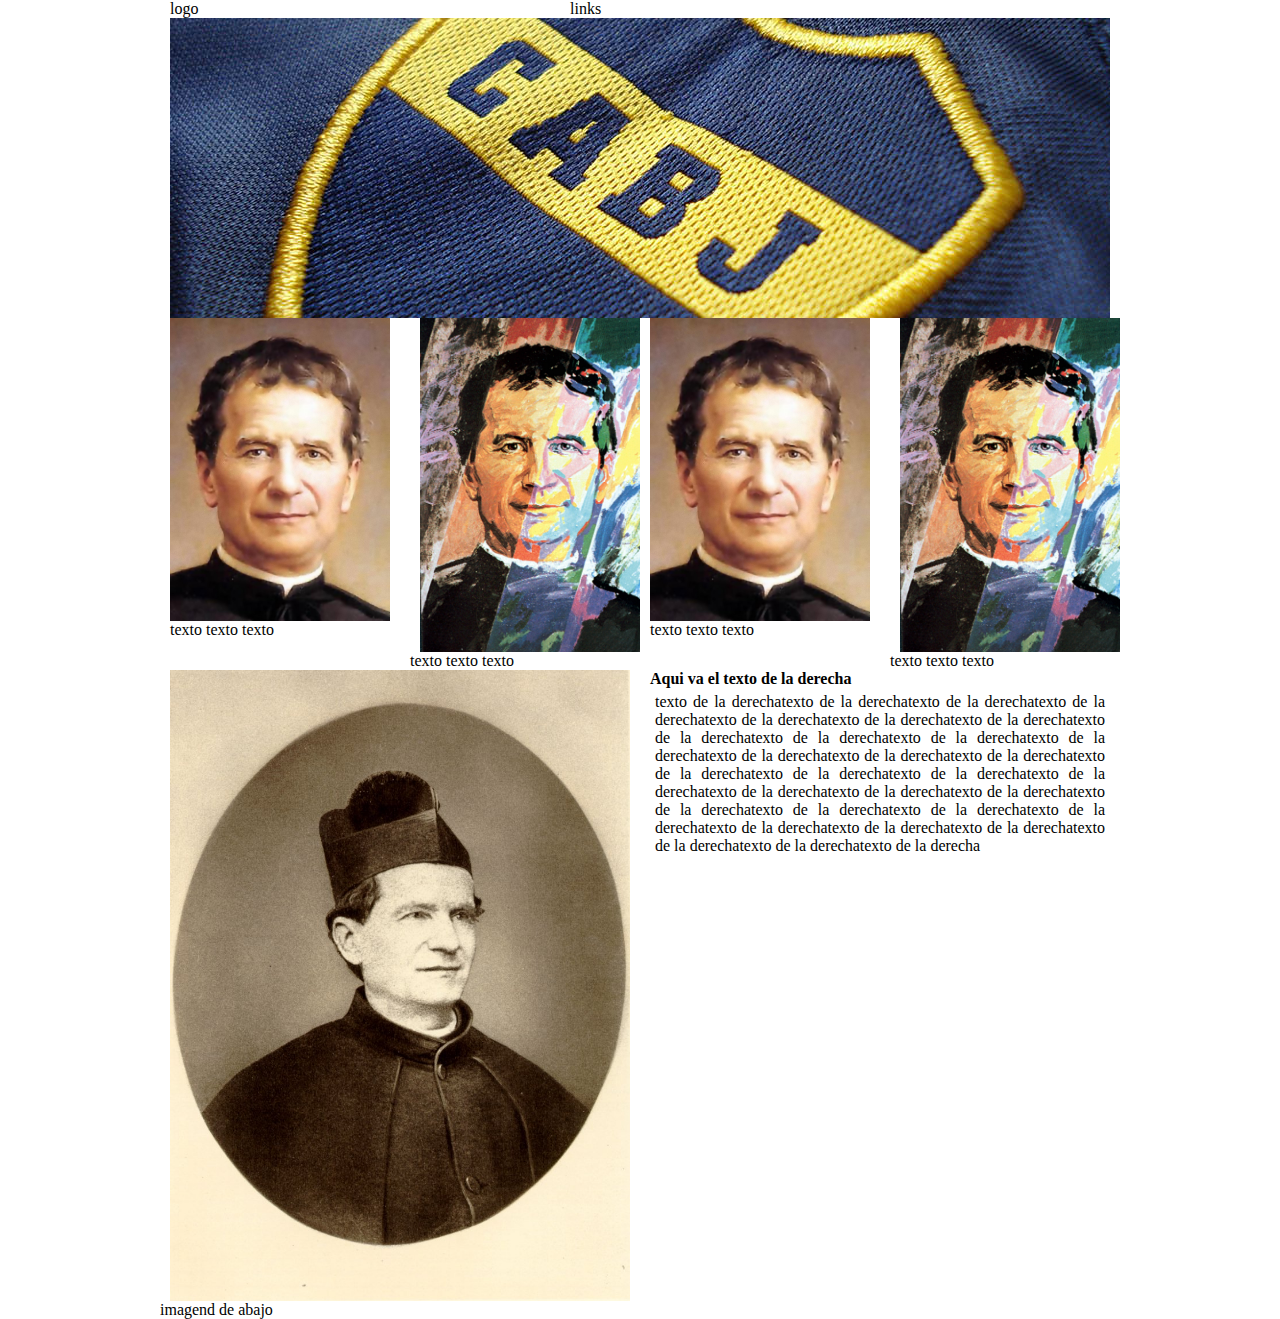
<file: clase 5/index.html>
<DOCTYPE <!DOCTYPE html>
<html>
<head>
	<title>Clase 5</title>
	<link rel="stylesheet" type="text/css" href="css/vendor/reset.css">
	<link rel="stylesheet" type="text/css" href="css/vendor/grid.css">
	<link rel="stylesheet" type="text/css" href="css/styles.css">
	<meta charset='utf-8'>
</head>
<body>
    <!-- .container_12 -->
	<div class="container_12">
		
		<div class="grid_2">
			logo
		</div>

		<div class="grid_7 prefix_3">
			links
		</div>

		<div class="clear"></div>

		<div class="grid_12">
			<img src="img/940.jpg">
		</div>

		<div class="clear"></div>

		<div class="grid_3 box">
			<img src="img/bosco.jpg">
			<div> <p>texto texto texto</p></div>
		</div>
		<div class="grid_3">
			<div class="grid_3 box">
			<img src="img/color.jpg">
		</div>
		<div> <p>texto texto texto</p></div>
		</div>
		<div class="grid_3 ">
			<div class="box">
				<img src="img/bosco.jpg">
			</div>	
			<div> <p>texto texto texto</p></div>
		</div>
		<div class="grid_3">
			<div class="grid_3 box">
			<img src="img/color.jpg">
		</div>
		<div> <p>texto texto texto</p></div>
		</div>
		<div class="clear"></div>

		<div class="grid_6">
			<div class="box">
				<img src="img/don.jpg">
			</div>	
		</div>
		<div class="grid_6">
			<h1>Aqui va el texto de la derecha </h1>
			<div class="caja">
				<p>texto de la derechatexto de la derechatexto de la derechatexto de la derechatexto de la derechatexto de la derechatexto de la derechatexto de la derechatexto de la derechatexto de la derechatexto de la derechatexto de la derechatexto de la derechatexto de la derechatexto de la derechatexto de la derechatexto de la derechatexto de la derechatexto de la derechatexto de la derechatexto de la derechatexto de la derechatexto de la derechatexto de la derechatexto de la derechatexto de la derechatexto de la derechatexto de la derechatexto de la derechatexto de la derechatexto de la derecha </p>
			</div>
		</div>
		<div class="clear"></div>
		<div class"grid_12">imagend de abajo</div>

	</div><!-- .container_12 -->
</body>
</html>
</file>
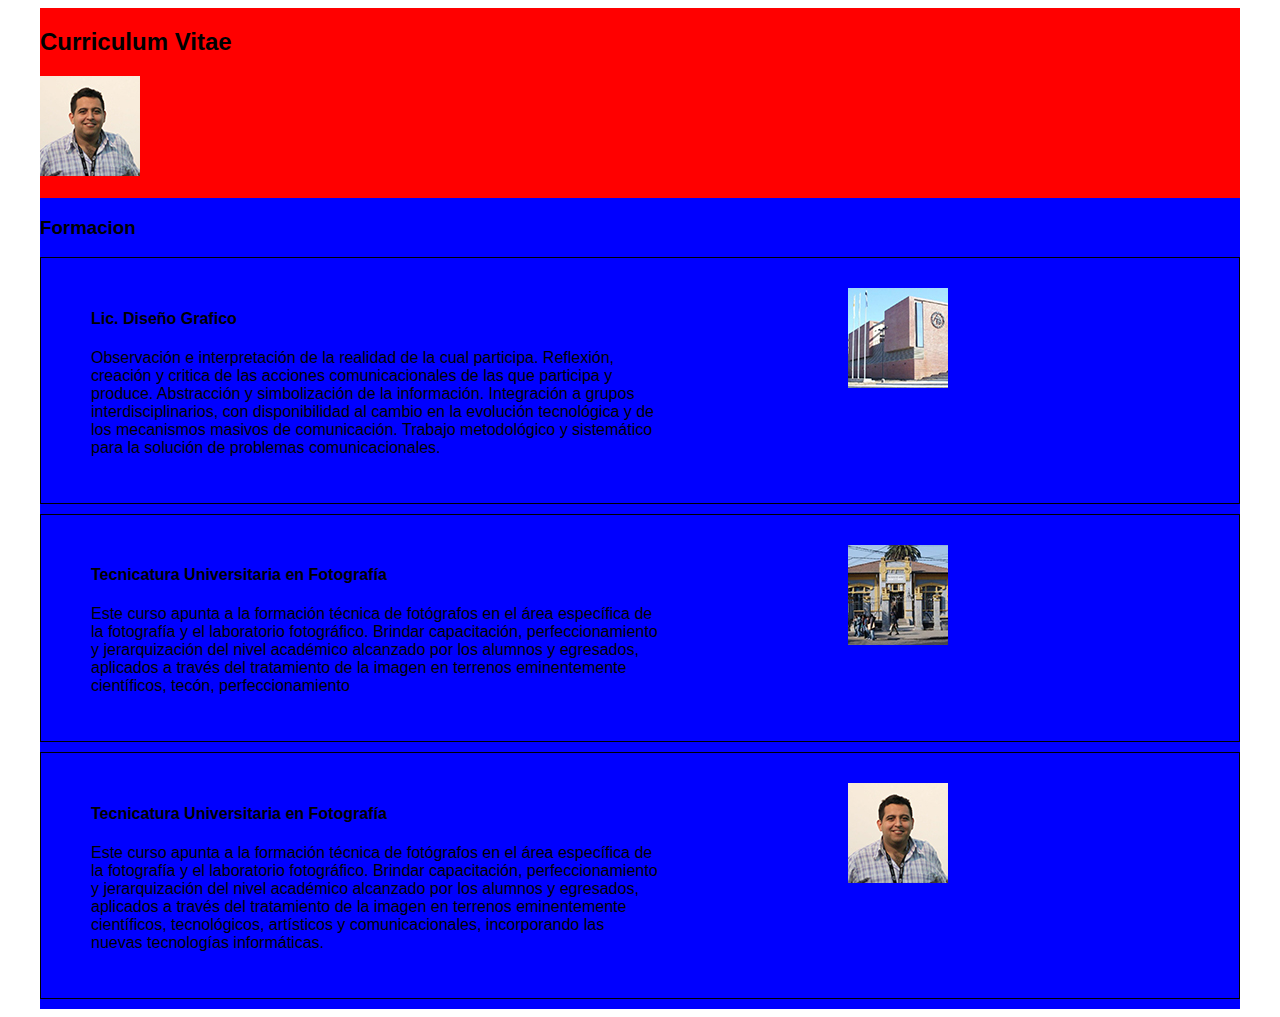
<file: clase_v2/index.html>
<!DOCTYPE html>
<html>
	<head>
		<title>CVJPL</title>
		<meta charset='utf-8'>
		<link href="css/estilo.css" rel="stylesheet" type="text/css" media="all">
		<link href='http://fonts.googleapis.com/css?family=Roboto+Condensed:700,300,400&subset=latin,latin-ext' rel='stylesheet' type='text/css'>
	</head>
	<body>
		<div class="container">
			<section class='cf data1'>
				<h2>Curriculum Vitae</h2>
				<img src="img/cv.jpg" alt="" class="left" />
				<div class='right'>
					<ul>
						<li>Juan P. Lezcano Lanieri</li>
						<li>Lic. Diseño Grafico</li>
						<li>23/03/1987</li>
						<li>DNI: 32775217</li>
						<li>San Miguel de Tucumán</li>
					</ul>	
				</div>
			</section>
			<section class='cf data2'>
				<h3>Formacion</h3>
				<div class="formacion cf">
					<div class='left'>
						<h4>Lic. Diseño Grafico</h4>
						<p>Observación e interpretación de la realidad de la cual participa. Reflexión, creación y critica de las acciones comunicacionales de las que participa y produce. Abstracción y simbolización de la información. Integración a grupos interdisciplinarios, con disponibilidad al cambio en la evolución tecnológica y de los mecanismos masivos de comunicación. Trabajo metodológico y sistemático para la solución de problemas comunicacionales.</p>
					</div>
					<div class="right">
						<img src="img/unsta.jpg" alt="" />
					</div>
				</div>
				<div class="formacion cf">
					<div class='left'>
						<h4>Tecnicatura Universitaria en Fotografía</h4>
						<p>Este curso apunta a la formación técnica de fotógrafos en el área específica de la fotografía y el laboratorio fotográfico.
	Brindar capacitación, perfeccionamiento y jerarquización del nivel académico alcanzado por los alumnos y egresados, aplicados a través del tratamiento de la imagen en terrenos eminentemente científicos, tecón, perfeccionamiento</p>
					</div>
					<div class="right">
						<img src="img/unt.jpg" alt="" />
					</div>
				</div>
				<div class="formacion cf">
					<div class='left'>
						<h4>Tecnicatura Universitaria en Fotografía</h4>
						<p>Este curso apunta a la formación técnica de fotógrafos en el área específica de la fotografía y el laboratorio fotográfico.
	Brindar capacitación, perfeccionamiento y jerarquización del nivel académico alcanzado por los alumnos y egresados, aplicados a través del tratamiento de la imagen en terrenos eminentemente científicos, tecnológicos, artísticos y comunicacionales, incorporando las nuevas tecnologías informáticas.</p>
					</div>
					<div class="right">
						<img src="img/cv.jpg" alt="" />
					</div>
				</div>
			</section>
		</div>
	</body>
</html>
</file>
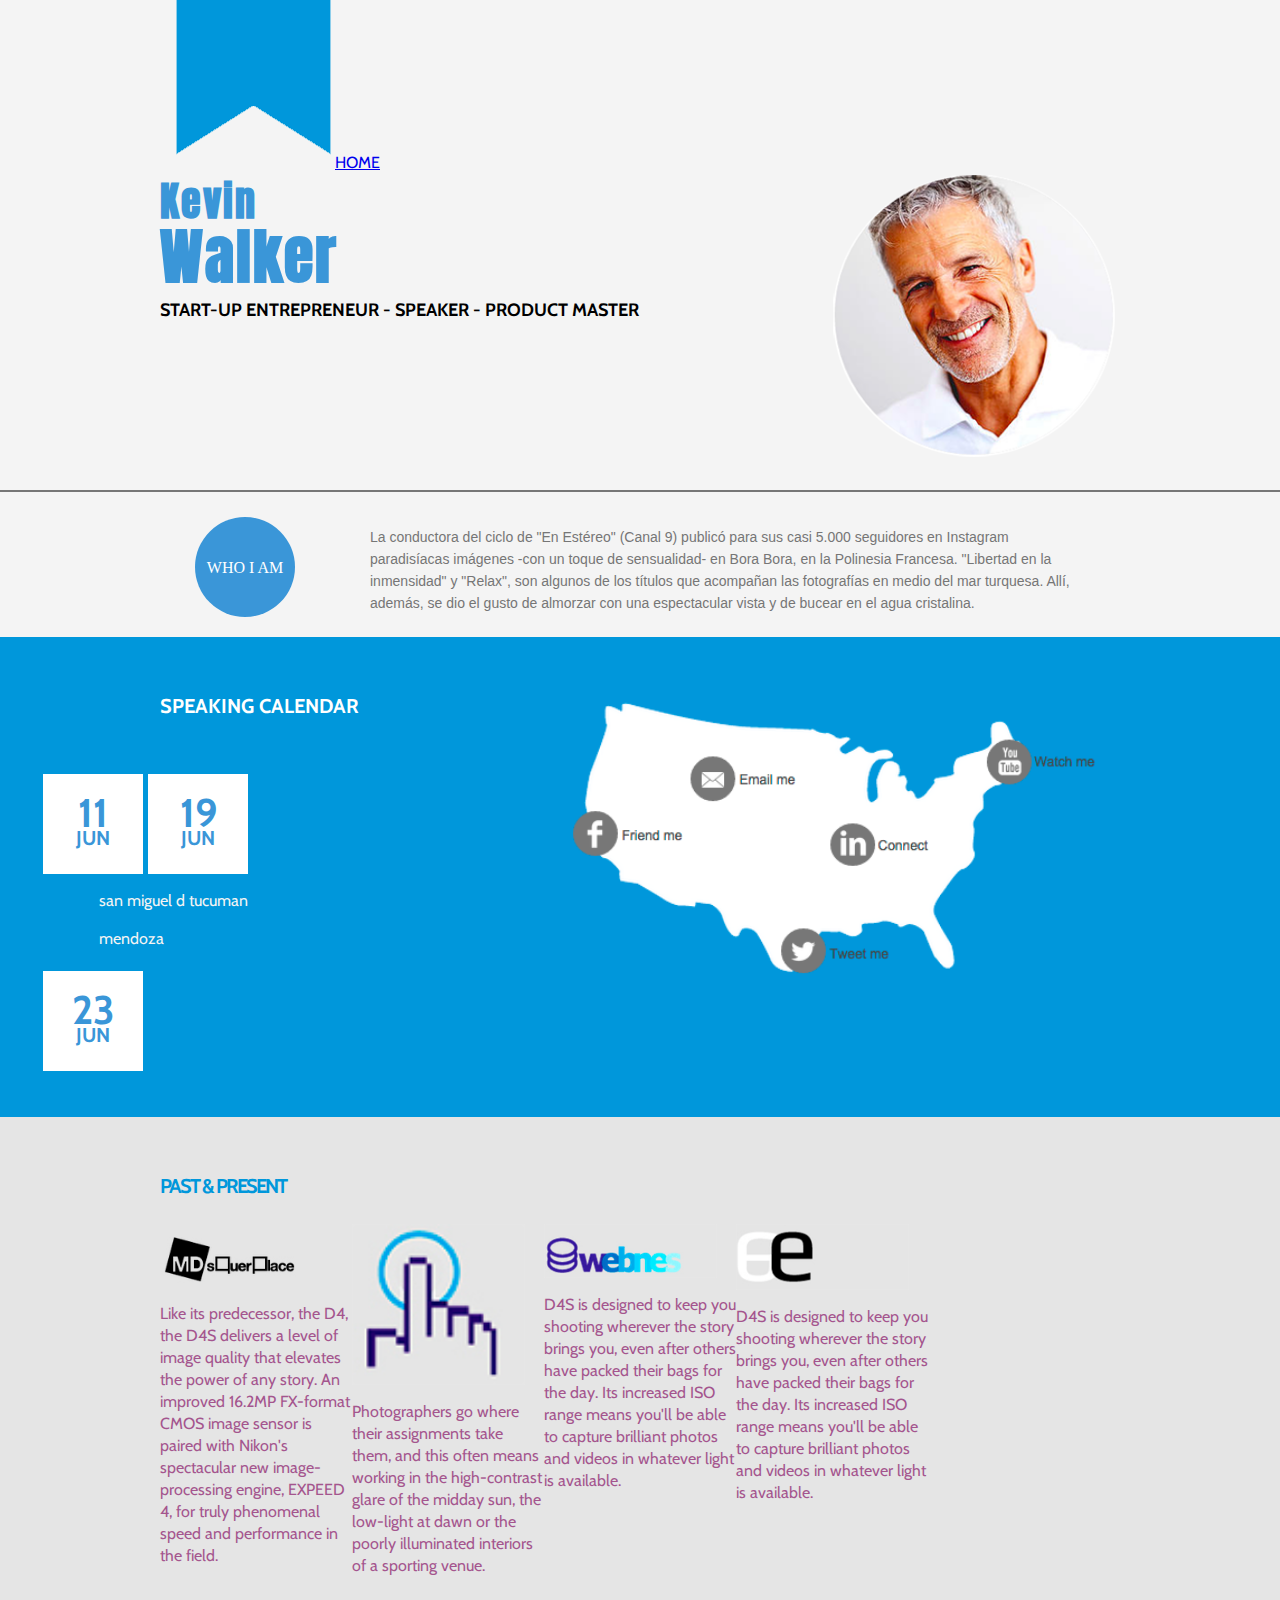
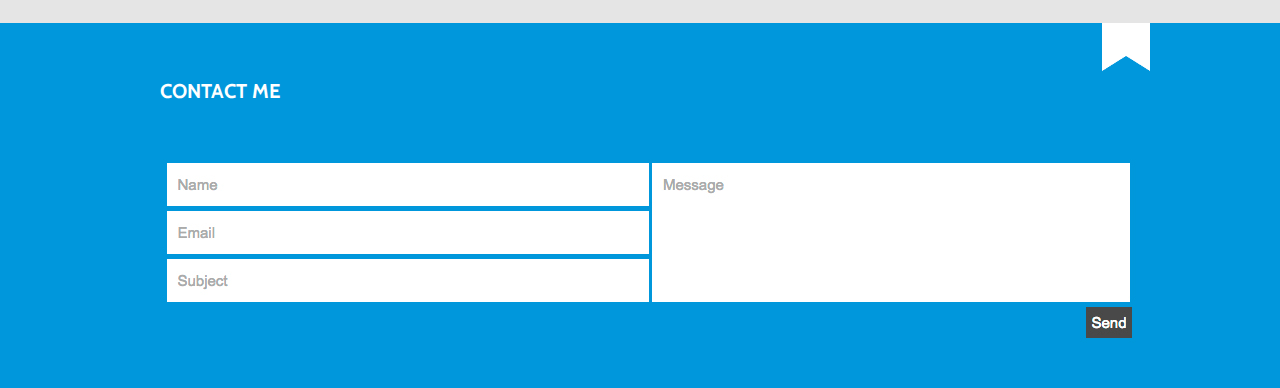
<file: fe-clase3/index.html>
<html>
  <head>
    <title>TP NUMERO 3</title>
    <meta charset="utf-8">
    <link href='http://fonts.googleapis.com/css?family=Cabin:400,600,700,500italic' rel='stylesheet' type='text/css'>
    <link href='http://fonts.googleapis.com/css?family=Anton&subset=latin,latin-ext' rel='stylesheet' type='text/css'>

    <link rel="stylesheet" href="css/styles.css" type="text/css" media="all">
  </head>

  <body>
    <section role="main">
      <div class="listonazul">
        <img src="img/liston.png">
        <a href="#">HOME</a> 
      </div>
      <div class="header">
        <div class="row cf">

          <div class="header-title">
            <h1>Kevin</h1>
            <h2>Walker</h2>
            <h3>START-UP ENTREPRENEUR - SPEAKER - PRODUCT MASTER</h3>
          </div>
          <div class="img1">
            <img src="img/fotoperfil.png">
          </div>          
          <div>
          </div>
        </div>
        <div class="lineagris">
            <div> </div>
          </div>
        <div class="header-2">
            <div class="texcir";>
            <p>WHO I AM</p>
            </div>
            <div class="texcirexplicacion">
              <p>La conductora del ciclo de "En Estéreo" (Canal 9) publicó para sus casi 5.000 seguidores en Instagram paradisíacas imágenes -con un toque de sensualidad- en Bora Bora, en la Polinesia Francesa. "Libertad en la inmensidad" y "Relax", son algunos de los títulos que acompañan las fotografías en medio del mar turquesa. Allí, además, se dio el gusto de almorzar con una espectacular vista y de bucear en el agua cristalina.</p>
            </div>
        </div>
      </div>

      <div class="hero">
        <div class="row cf">
          <div class="hero-image">
            <img src="img/mapablanco.png">
          </div>

          <div class="hero-content">
            <h4>SPEAKING CALENDAR</h4>

            <ul class="header-nav cf">
              <li>
                <div class="texcir2 left";>
                  <p class="num">11</p>
                  <p>JUN</p>
                </div>
                <div class="right">
                  <p class="bold">san miguel d tucuman</p>
                  <p class="normal">mendoza</p>
                </div>
              </li>
              <li>
               <div class="texcir2";>
                  <p class="num">19</p>
                  <p>JUN</p>
                </div>
              </li>
              <li>
                <div class="texcir2";>
                  <p class="num">23</p>
                  <p>JUN</p>
                </div>
              </li>
            </ul>
          </div>
        </div>
      </div>

      <div class="features">
        <div class="row cf">
          <div class="features-title">
            <h4>PAST & PRESENT</h4>
          </div>

          <div class="features-list cf">

            <div class="features-list-item">
              <img src="img/md.jpg">
              <p>Like its predecessor, the D4, the D4S delivers a level of image quality that elevates the power of any story. An improved 16.2MP FX-format CMOS image sensor is paired with Nikon's spectacular new image-processing engine, EXPEED 4, for truly phenomenal speed and performance in the field.</p>
            </div>

            <div class="features-list-item">
              <img src="img/dedo.jpg">
              <p>Photographers go where their assignments take them, and this often means working in the high-contrast glare of the midday sun, the low-light at dawn or the poorly illuminated interiors of a sporting venue. </p>
            </div>

            <div class="features-list-item">
              <img src="img/web.jpg">
              <p>D4S is designed to keep you shooting wherever the story brings you, even after others have packed their bags for the day. Its increased ISO range means you'll be able to capture brilliant photos and videos in whatever light is available.</p>
            </div>
            <div class="features-list-item">
              <img src="img/ee.jpg">
              <p>D4S is designed to keep you shooting wherever the story brings you, even after others have packed their bags for the day. Its increased ISO range means you'll be able to capture brilliant photos and videos in whatever light is available.</p>
            </div>
          </div>
        </div>
      </div>

      <div class="contact">
        <div class="row cf">
          <!--<div class="contact-form">
            <form action="#">
              <div class="field">
                <label for="">Name</label><br>
                <input type="email">
              </div>
              <div class="field">
                <label for="">Email</label><br>
                <input type="email">
              </div>
              <div class="field">
                <label for="">Subjet</label><br>
                <input type="email">
              </div>

              <div class="field">
                <label for="">Message</label><br>
                <textarea name=""></textarea>
              </div>

              <div class="action">
                <input type="submit" value="Send">
              </div>
            </form>
          </div>-->
          <div class="contact-info">
            <img src="img/listonblanco.png">
          </div>
          <div>
            <h4>CONTACT ME</h4>
          </div>
          <div class="contact-img2">
            <img src="img/formulario.jpg">
          </div>
        </div>
      </div>
    </section>
  </body>
</html>
</file>
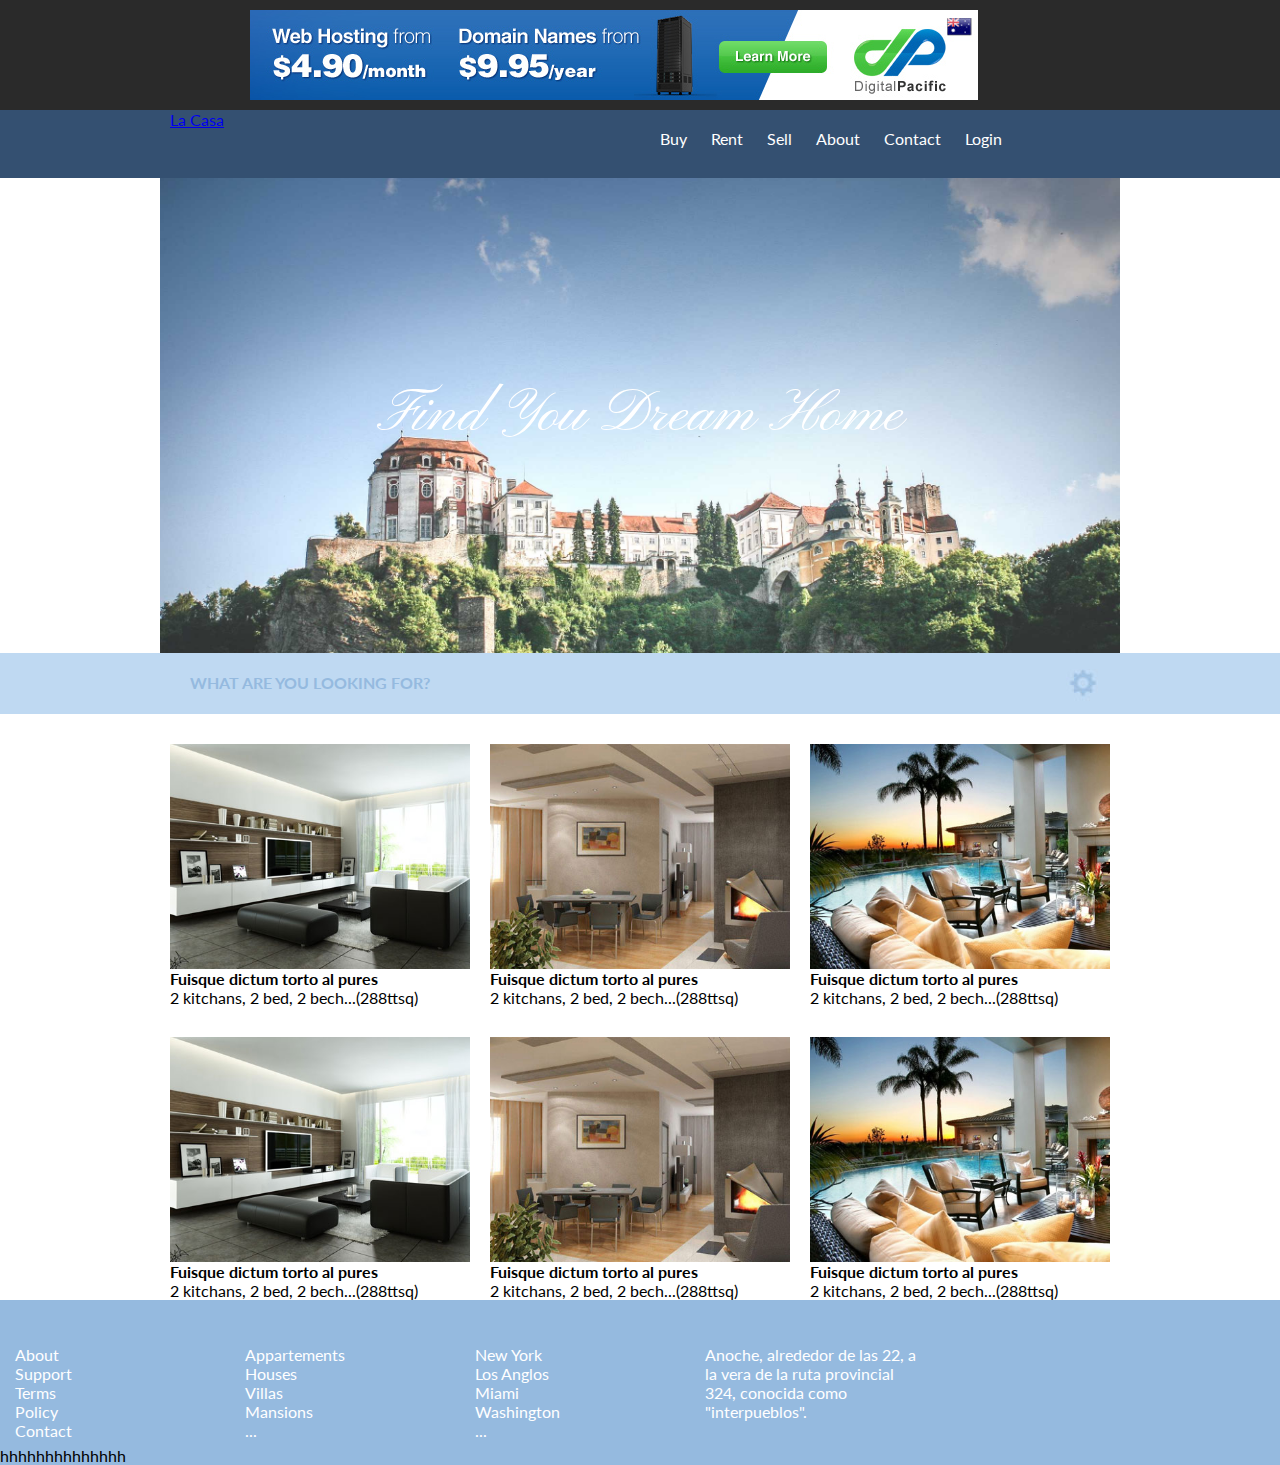
<file: Tp 5/index.html>
<!doctype html>
<html>
  <head>
    <title>Tarea 5</title>
      <meta charset="utf-8">
      <!-- Incluimos font "Lato" desde GoogleFonts -->
      <link href='http://fonts.googleapis.com/css?family=Lato:400,700'
         rel='stylesheet' type='text/css'>

      <!-- Incluimos font "Pinyon Script" desde GoogleFonts -->
      <link href='http://fonts.googleapis.com/css?family=Pinyon+Script'
         rel='stylesheet' type='text/css'>
      <link rel="stylesheet" type="text/css" href="css/vendor/reset.css">
      <link rel="stylesheet" type="text/css" href="css/vendor/grid.css">
      <link rel="stylesheet" href="css/styles.css"   type="text/css">
  </head>

  <body>
      <!--.banner-->
      <div class="publi">
        <div class="container_12">
          <div class="grid_6 prefix_1">
            <img src="img/ad.jpeg">
          </div>
        </div>
      </div>
      <!--.banner-->
      <div class="clear"></div>
      <!--.menu-->
      <div class="nav">
        <div class="container_12">
              
               <div class="grid_6">
                    <div class="casa">
                      <a href="#">La Casa</a>
                    </div>
                      
               </div>
               <div class="grid_6 prefix_6">
                 <ul class="nav">
                    <li>
                      <a href="#">Buy</a>
                    </li>
                 
                    <li>
                      <a href="#">Rent</a>
                    </li>
                
                    <li>
                      <a href="#">Sell</a>
                    </li>
                
                    <li>
                      <a href="#">About</a>
                    </li>
                 
                    <li>
                      <a href="#">Contact</a>
                    </li>
                 
                    <li>
                      <a href="#">Login</a>
                    </li>
                  </ul>
                </div>  
        </div>
      </div>
      <!--.menu-->
      <div class="clear"></div>
      <!--.fotogrande-->
      <div class="pres">
        <div class="container_12"> 
          <div class="box">
            <p>Find You Dream Home</p>
          </div>
         </div> 
      </div>
      <!--.fotogrande-->
      <div class="clear"></div>
      <!--.ajuste-->
      <div class="ajuste">
        <div class="container_12" >
          <div class="grid_6">
            <h2>WHAT ARE YOU LOOKING FOR?</h2>  
          </div>
          <div class="grid_6">
            <img src="img/engranaje.jpg">  
          </div>
        </div>
        
      </div>
      <!--.ajuste-->
      <div class="clear"></div>
      <!--.galeria-->
      <div class="galeria">
        <div class="container_12">
          <div class="grid_4">
            <div class="img-box">
              <img src="img/property_1.jpg">
            </div>
            <h3>Fuisque dictum torto al pures</h3>
            <p>2 kitchans, 2 bed, 2 bech...(288ttsq)</p>
          </div>

            <div class="grid_4">
            <div class="img-box">
              <img src="img/property_2.jpg">
            </div>
            <h3>Fuisque dictum torto al pures</h3>
            <p>2 kitchans, 2 bed, 2 bech...(288ttsq)</p>
          </div>

            <div class="grid_4">
            <div class="img-box">
              <img src="img/property_3.jpg">
            </div>
            <h3>Fuisque dictum torto al pures</h3>
            <p>2 kitchans, 2 bed, 2 bech...(288ttsq)</p>
          </div>
          <div class="grid_4">
            <div class="img-box">
              <img src="img/property_1.jpg">
            </div>
            <h3>Fuisque dictum torto al pures</h3>
            <p>2 kitchans, 2 bed, 2 bech...(288ttsq)</p>
          </div>

            <div class="grid_4">
            <div class="img-box">
              <img src="img/property_2.jpg">
            </div>
            <h3>Fuisque dictum torto al pures</h3>
            <p>2 kitchans, 2 bed, 2 bech...(288ttsq)</p>
          </div>

            <div class="grid_4">
            <div class="img-box">
              <img src="img/property_3.jpg">
            </div>
            <h3>Fuisque dictum torto al pures</h3>
            <p>2 kitchans, 2 bed, 2 bech...(288ttsq)</p>
          </div>

        </div>
      </div>
      <!--.galeria-->
      <div class="clear"></div>
      <!--.descripcion-->
      <div class="descri"> 
        <div class="container_12"> 
          <div class="container_9">
            <div class="grid_3">
              <ul>
                <li>About</li>
                <li>Support</li>
                <li>Terms</li>
                <li>Policy</li>
                <li>Contact</li>
              </ul>
            </div>
            <div class="grid_3">
            <ul>
                <li>Appartements</li>
                <li>Houses</li>
                <li>Villas</li>
                <li>Mansions</li>
                <li>...</li>
              </ul>
              
            </div>
            <div class="grid_3">
              <ul>
                  <li>New York</li>
                  <li>Los Anglos</li>
                  <li>Miami
</li>
                  <li>Washington
</li>
                  <li>...</li>
                </ul>
              
            </div>
          
           <div class="grid_3">
              <p>Anoche, alrededor de las 22, a la vera de la ruta provincial 324, conocida como "interpueblos".</p> 
          </div>
          </div>
        </div>
      </div>
      <!--.descripcion-->
      <div class="clear"></div>
      <!--.footer-->
      <div class="footer">
      <p>hhhhhhhhhhhhhh</p>
      </div>
      <!--.footer-->
      </section>
  </body>
</html>
</file>
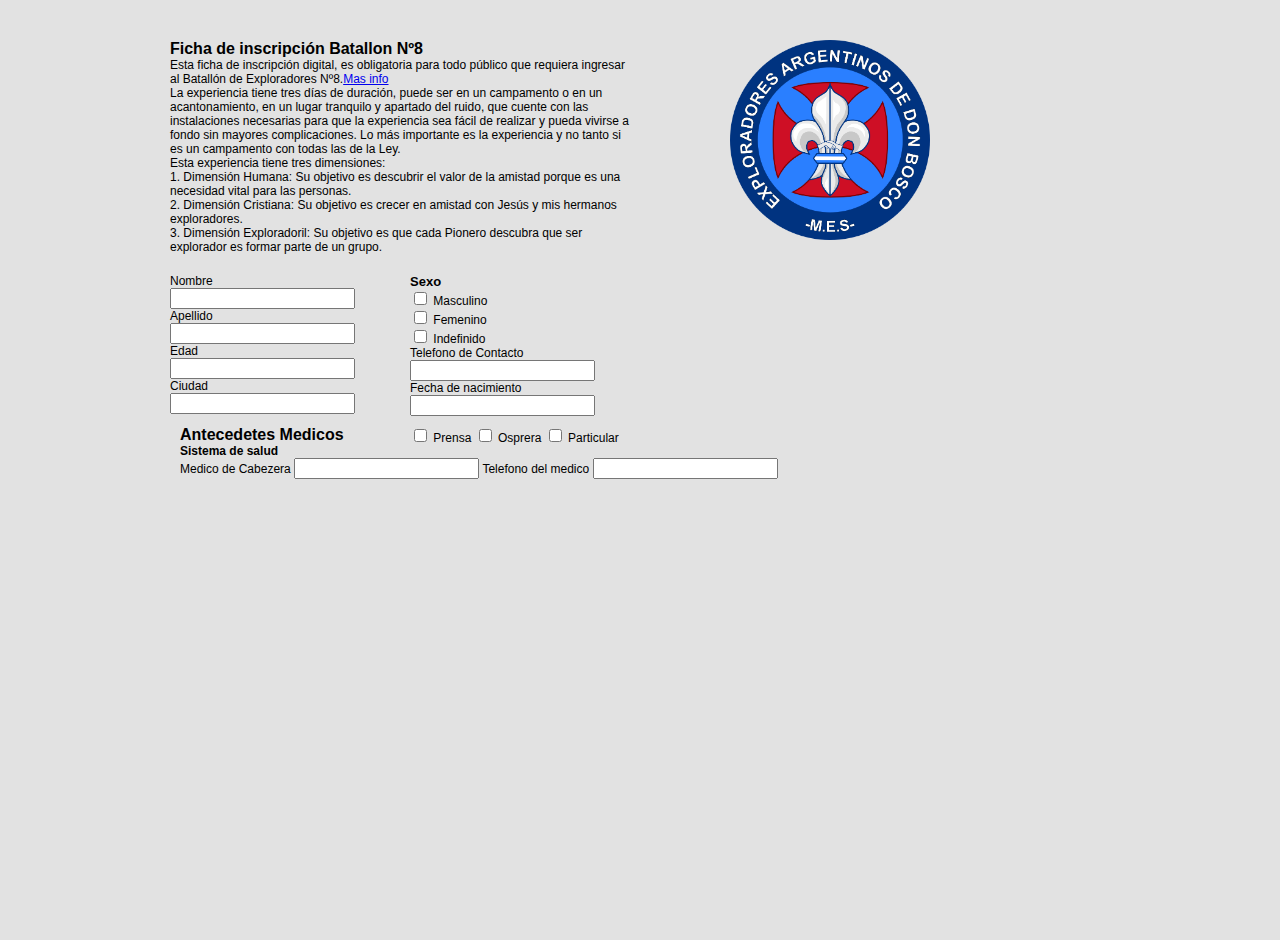
<file: Tp 6/index.html>
<!DOCTYPE html>
<html>
<head>
	<title>Formulario</title>
	<meta charset="utf-8">
	<link rel="stylesheet" type="text/css" href="css/vendor/grid.css">
	<link rel="stylesheet" type="text/css" href="css/vendor/reset.css">

	<link rel="stylesheet" type="text/css" href="css/style.css">

</head>
	<body>
		<div class="container_12">
			<form action="">
				<div class="grid_6">
						<h1>Ficha de inscripción Batallon Nº8</h1>
						<p>Esta ficha de inscripción digital, es obligatoria para todo público que requiera ingresar al Batallón de Exploradores Nº8.<a href="#">Mas info</a></p>
						<p>La experiencia tiene tres días de duración, puede ser en un campamento o en un acantonamiento, en un lugar tranquilo y apartado del ruido, que cuente con las instalaciones necesarias para que la experiencia sea fácil de realizar y pueda vivirse a fondo sin mayores complicaciones. Lo más importante es la experiencia y no tanto si es un campamento con todas las de la Ley.</p>
						<p>Esta experiencia tiene tres dimensiones: <br>
1.	Dimensión Humana: Su objetivo es descubrir el valor de la amistad porque es una necesidad vital para las personas.<br>
2.	Dimensión Cristiana: Su objetivo es crecer en amistad con Jesús y mis hermanos exploradores.<br>
3.	Dimensión Exploradoril: Su objetivo es que cada Pionero descubra que ser explorador es formar parte de un grupo.
</p>
				</div>
				<div class="grid_2 prefix_1">
					<img src="img/nacional.png">
				</div>
		</div>
		<div class="container_12">
				<div class="grid_2">
					<div class="field">
					    <label for="">Nombre</label>
					    <input type="Nombre"></input>
 					 </div>
 					 <div class="field">
					    <label for="">Apellido</label>
					    <input type="apellido"></input>
 					 </div>
 					 <div class="field">
					    <label for="">Edad</label>
					    <input type="edad"></input>
 					 </div>
 					 <div class="field">
					    <label for="">Ciudad</label>
					    <input type="ciudad"></input>
 					 </div>
				</div>
				<div class="grid_2 prefix_1">
					<h2>Sexo</h2>
					<div class="field">
					    <label for="masculino">
					    <input type="checkbox" name="term"></input>
  						Masculino</label>
  					</div>
  					<div class="field">
					    <label for="femenino">
					    <input type="checkbox" name="term"></input>
  						Femenino</label>
  					</div>
  						<div class="field">
					    <label for="Indefinido">
					    <input type="checkbox" name="term"></input>
  						Indefinido</label>
  					</div>
	  				<div class="field">
						    <label for="">Telefono de Contacto</label>
						    <input type="telefono"></input>
	 				</div>
	 				<div class="field">
						    <label for="">Fecha de nacimiento</label>
						    <input type="fecha de nacimiento"></input>
	 				</div>
		</div>
		<div class="clear"></div>
		<div class="container_12">
			<div class="grid_3">
			<h1>Antecedetes Medicos</h1>
	 		<h3>Sistema de salud</h3>
	 		</div>
				<div class="obras">
				<div class="field">
				    <label for="Prensa">
				    <input type="checkbox" name="term"></input>
	  						Prensa</label>
	  			</div>
	  			<div class="field">
				    <label for="Osprera">
				    <input type="checkbox" name="term"></input>
	  						Osprera</label>
	  			</div>
	  			<div class="field">
				    <label for="Particular">
				    <input type="checkbox" name="term"></input>
	  						Particular</label>
	  			</div>
	  	<div class="grid_12">
	  		<div class="field">
			    <label for="">Medico de Cabezera</label>
			    <input type="med cabezera"></input>
	 		</div>
	 		<div class="field">
			    <label for="">Telefono del medico</label>
			    <input type="teldr"></input>
	 		</div>
	  	</div>
	  			</div>
	 		</div>
		</div>
			</form>
		</div>
	</body>
</html>
</file>
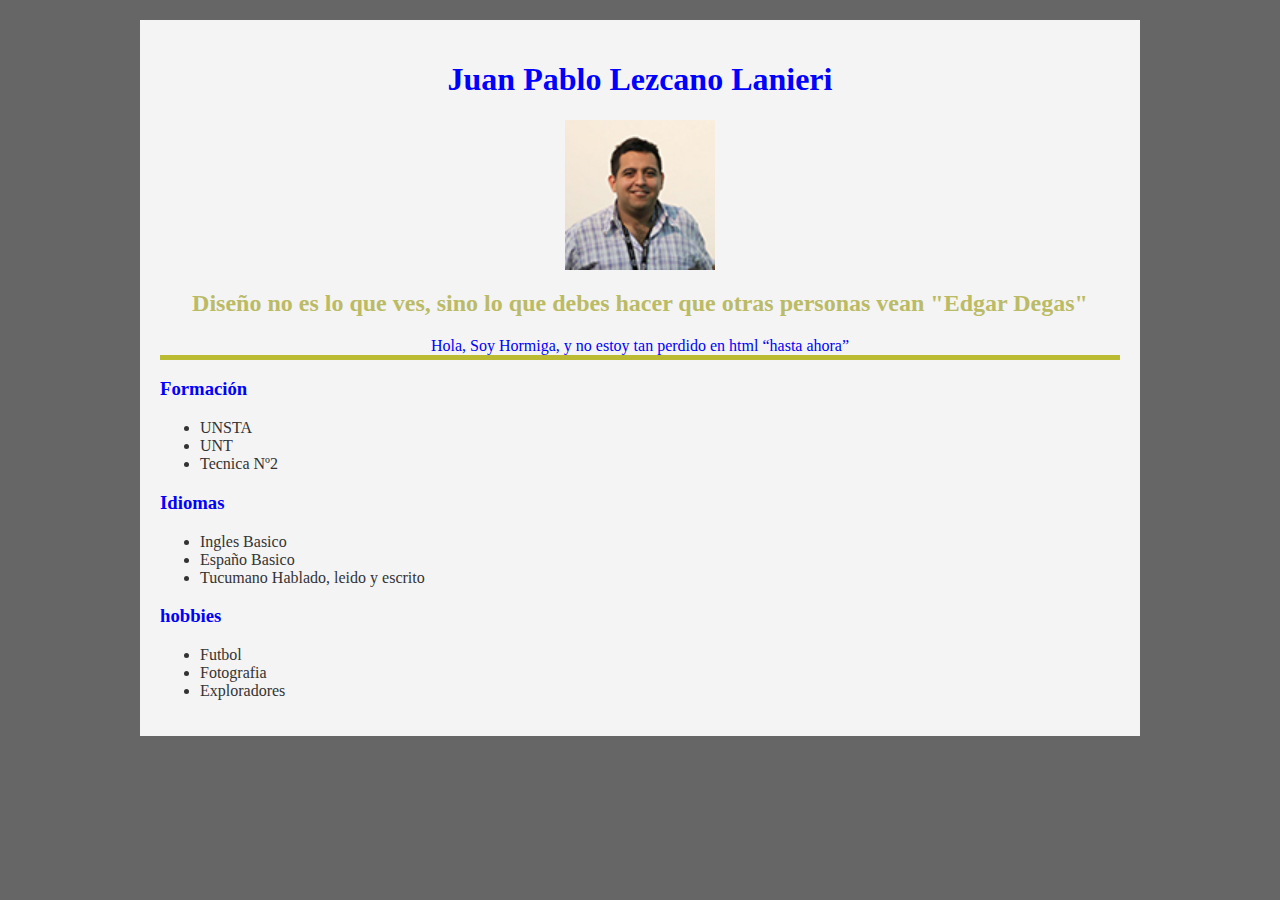
<file: Primera clase/practico_cv1/index.html>
<!DOCTYPE <!DOCTYPE html>
<html>
	<head>
		<link href="css/styles.css" rel="stylesheet" type="text/css" media="all">
		<meta charset="utf-8">
			<title>Juan Pablo Lezcano</title>
		</head>
<body>
	<article>
		<header>
			<h1>Juan Pablo Lezcano Lanieri</h1>
			<img src="img/cv.jpg">
			<h2>Diseño no es lo que ves, sino lo que debes hacer que otras personas vean "Edgar Degas"</h2>
			<div>Hola, Soy Hormiga, y no estoy tan perdido en html “hasta ahora”</div>
		</header>
		<section>
			<div id="formacion">
				<h3>Formación</h3>
				<ul class="list">
					<li>UNSTA</li>
					<li>UNT</li>
					<li>Tecnica Nº2</li>
				</ul>
			</div>
			<div id="idiomas">
				<h3>Idiomas</h3>
				<ul class="list">
					<li>Ingles Basico</li>
					<li>Españo Basico</li>
					<li>Tucumano Hablado, leido y escrito</li>
				</ul>
			</div>
<div id="hobbies">
		<h3>hobbies</h3>
			<ul class="list">
				<li>Futbol</li>
				<li>Fotografia</li>
				<li>Exploradores</li>
			</ul>
</div>
			</section>
		</article>
	</body>
</html>
</file>
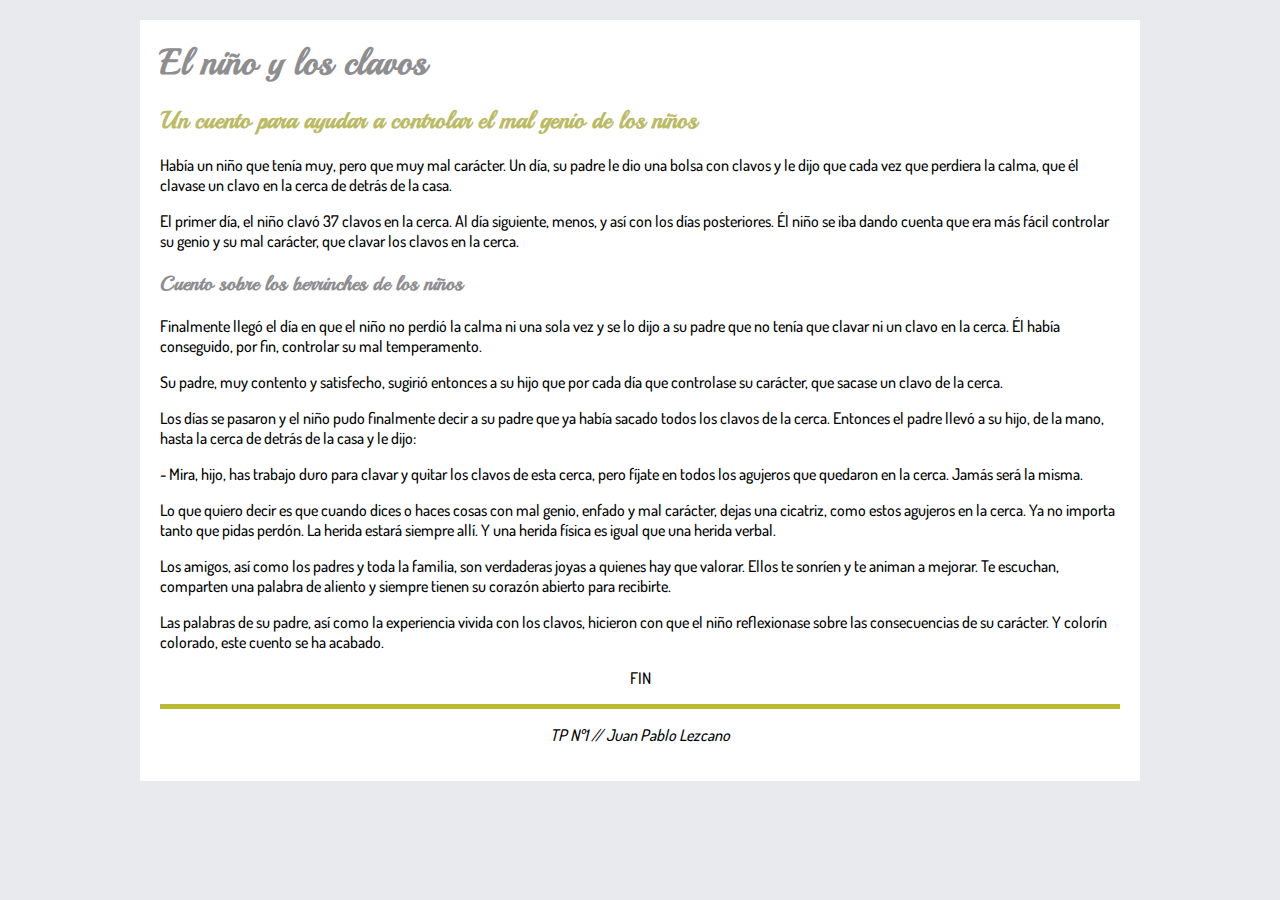
<file: Primera clase/Tarea_v1/index.html>
<!DOCTYPE html>
<html>
	<head>
		<link href="css/styles.css" rel="stylesheet" type="text/css" media="all">
		<meta charset="utf-8">
		<link href='http://fonts.googleapis.com/css?family=Playball&subset=latin,latin-ext' rel='stylesheet' type='text/css'>
		<link href='http://fonts.googleapis.com/css?family=Dosis:300,500,700,800&subset=latin,latin-ext' rel='stylesheet' type='text/css'>
		<title>Cuento Corto</title>
	</head>
<body>
 	<article>
 		<header>
 			<h1 id='titular'>El niño y los clavos</h1>
 			<h2 class="subtitulo">Un cuento para ayudar a controlar el mal genio de los niños</h2>
 			<div>
 				<p>Había un niño que tenía muy, pero que muy mal carácter. Un día, su padre le dio una bolsa con clavos y le dijo que cada vez que perdiera la calma, que él clavase un clavo en la cerca de detrás de la casa.</p>
 				<p>El primer día, el niño clavó 37 clavos en la cerca. Al día siguiente, menos, y así con los días posteriores. Él niño se iba dando cuenta que era más fácil controlar su genio y su mal carácter, que clavar los clavos en la cerca.</p>
	 			<h3>Cuento sobre los berrinches de los niños</h3>
	 			<p>Finalmente llegó el día en que el niño no perdió la calma ni una sola vez y se lo dijo a su padre que no tenía que clavar ni un clavo en la cerca. Él había conseguido, por fin, controlar su mal temperamento.</p>
	 			<p>Su padre, muy contento y satisfecho, sugirió entonces a su hijo que por cada día que controlase su carácter, que sacase un clavo de la cerca.</p>
	 			<p>Los días se pasaron y el niño pudo finalmente decir a su padre que ya había sacado todos los clavos de la cerca. Entonces el padre llevó a su hijo, de la mano, hasta la cerca de detrás de la casa y le dijo:</p>
	 			<p>- Mira, hijo, has trabajo duro para clavar y quitar los clavos de esta cerca, pero fíjate en todos los agujeros que quedaron en la cerca. Jamás será la misma.</p>
	 			<p>Lo que quiero decir es que cuando dices o haces cosas con mal genio, enfado y mal carácter, dejas una cicatriz, como estos agujeros en la cerca. Ya no importa tanto que pidas perdón. La herida estará siempre allí. Y una herida física es igual que una herida verbal.</p>
				<p>Los amigos, así como los padres y toda la familia, son verdaderas joyas a quienes hay que valorar. Ellos te sonríen y te animan a mejorar. Te escuchan, comparten una palabra de aliento y siempre tienen su corazón abierto para recibirte.</p>
	 			<p>Las palabras de su padre, así como la experiencia vivida con los clavos, hicieron con que el niño reflexionase sobre las consecuencias de su carácter. Y colorín colorado, este cuento se ha acabado.</p>
	 			<p class="fin">FIN</p>
 			</div>
 		</header>
 		<footer>
 			<p>TP Nº1 // Juan Pablo Lezcano</p>
 		</footer>
 	</article>
</body>
</html>
</file>
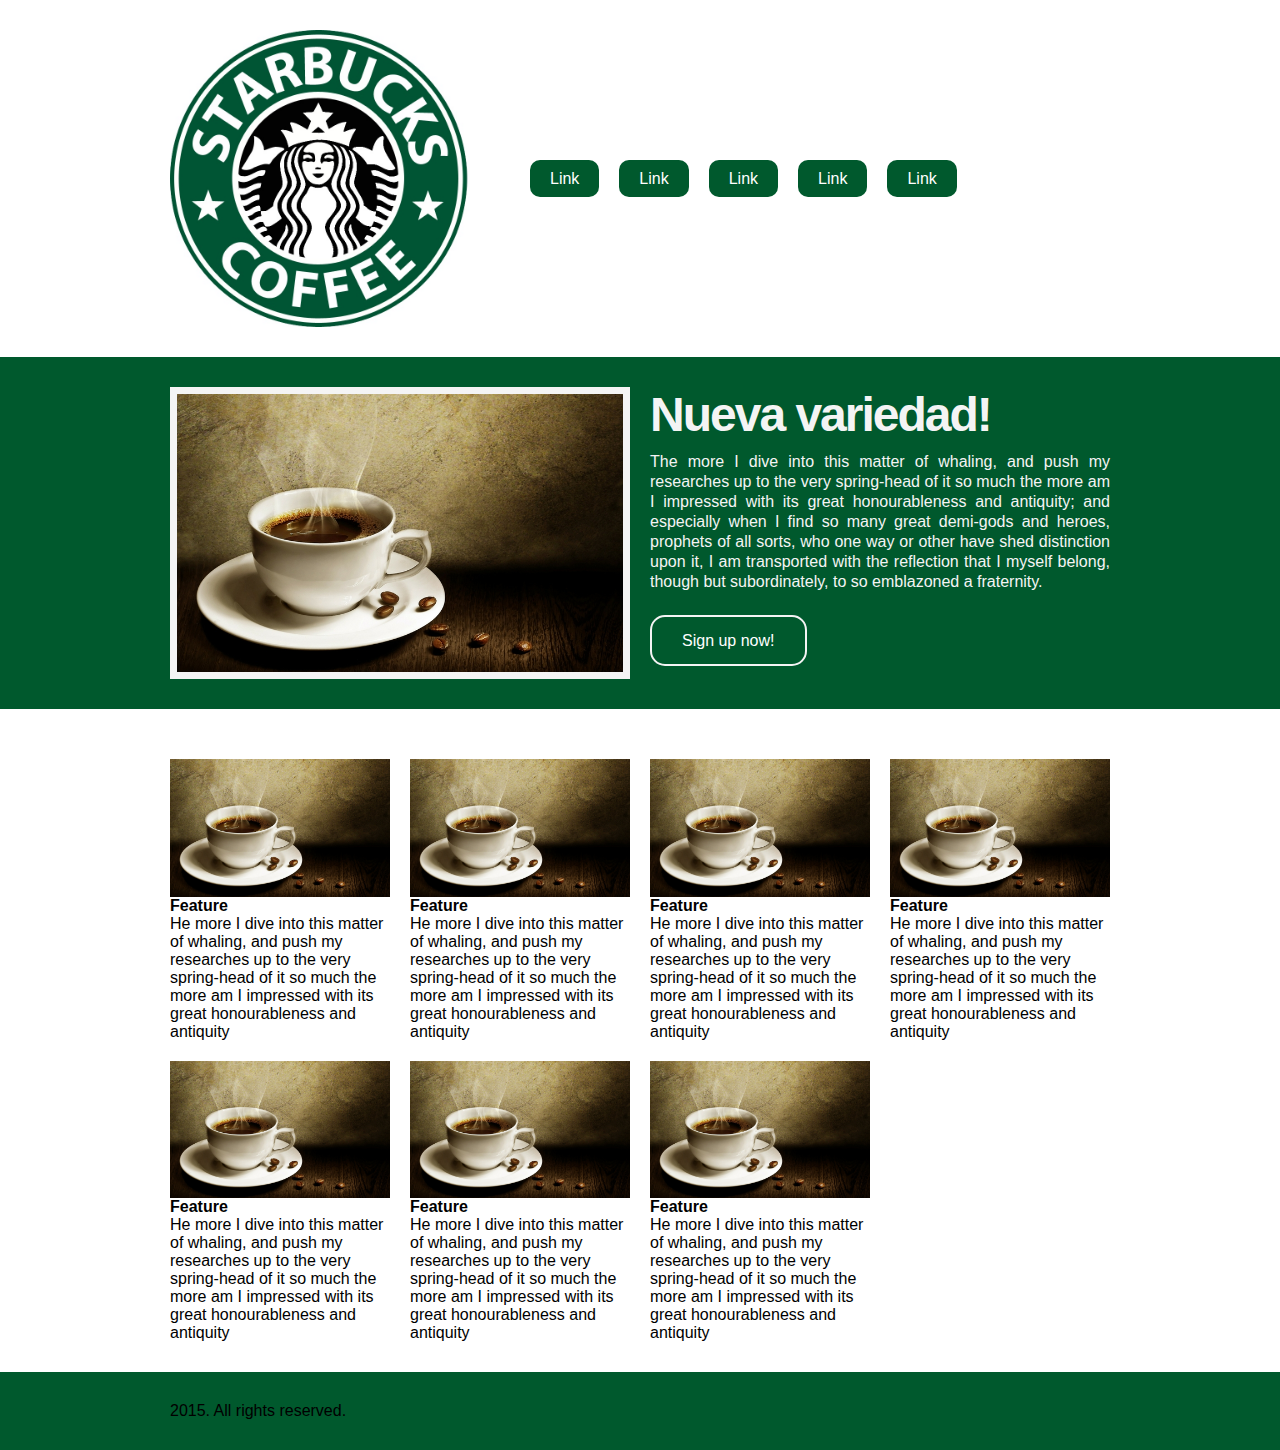
<file: Tp 5/muestra/index.html>
<html>
<head>
  <meta charset="UTF-8">
  <title>Clase #5</title>

  <link rel="stylesheet" href="css/vendor/reset.css" type="text/css">
  <link rel="stylesheet" href="css/vendor/grid.css" type="text/css">
  <link rel="stylesheet" href="css/styles.css" type="text/css">
</head>

<body>

  <!-- section main -->
  <section role="main">

    <!-- header -->
    <header>
      <div class="container_12">
        <div class="grid_4 img-box">
          <img src="img/logo.jpg" alt="">
        </div>

        <div class="grid_8">
          <ul class="nav">
            <li><a href="#">Link</a></li>
            <li><a href="#">Link</a></li>
            <li><a href="#">Link</a></li>
            <li><a href="#">Link</a></li>
            <li><a href="#">Link</a></li>
          </ul>
        </div>

        <div class="clear"></div>
      </div>
    </header><!-- header -->

    <!-- .hero-unit -->
    <div class="hero-unit">
      <div class="container_12">
        <div class="grid_6">
          <div class="polaroid img-box">
            <img src="img/coffee.jpg" alt="">
          </div>
        </div>

        <div class="grid_6 hero-text">
          <h2>Nueva variedad!</h2>

          <p>
            The more I dive into this matter of whaling, and push my researches up to the very spring-head of it so much the more am I impressed with its great honourableness and antiquity; and especially when I find so many great demi-gods and heroes, prophets of all sorts, who one way or other have shed distinction upon it, I am transported with the reflection that I myself belong, though but subordinately, to so emblazoned a fraternity.
          </p>

          <div class="action">
            <a href="#">Sign up now!</a>
          </div>
        </div>

        <div class="clear"></div>
      </div>
    </div><!-- .hero-unit -->

    <!-- .features -->
    <div class="features">
      <div class="container_12">
        <div class="grid_3">
          <div class="img-box">
            <img src="img/coffee.jpg" alt="">
          </div>

          <h3>Feature</h3>

          <p>
            He more I dive into this matter of whaling, and push my researches up to the very spring-head of it so much the more am I impressed with its great honourableness and antiquity
          </p>
        </div>

        <div class="grid_3">
          <div class="img-box">
            <img src="img/coffee.jpg" alt="">
          </div>

          <h3>Feature</h3>

          <p>
            He more I dive into this matter of whaling, and push my researches up to the very spring-head of it so much the more am I impressed with its great honourableness and antiquity
          </p>
        </div>

        <div class="grid_3">
          <div class="img-box">
            <img src="img/coffee.jpg" alt="">
          </div>

          <h3>Feature</h3>

          <p>
            He more I dive into this matter of whaling, and push my researches up to the very spring-head of it so much the more am I impressed with its great honourableness and antiquity
          </p>
        </div>

        <div class="grid_3">
          <div class="img-box">
            <img src="img/coffee.jpg" alt="">
          </div>

          <h3>Feature</h3>

          <p>
            He more I dive into this matter of whaling, and push my researches up to the very spring-head of it so much the more am I impressed with its great honourableness and antiquity
          </p>
        </div>

        <div class="clear"></div>

        <div class="grid_3">
          <div class="img-box">
            <img src="img/coffee.jpg" alt="">
          </div>

          <h3>Feature</h3>

          <p>
            He more I dive into this matter of whaling, and push my researches up to the very spring-head of it so much the more am I impressed with its great honourableness and antiquity
          </p>
        </div>

        <div class="grid_3">
          <div class="img-box">
            <img src="img/coffee.jpg" alt="">
          </div>

          <h3>Feature</h3>

          <p>
            He more I dive into this matter of whaling, and push my researches up to the very spring-head of it so much the more am I impressed with its great honourableness and antiquity
          </p>
        </div>

        <div class="grid_3">
          <div class="img-box">
            <img src="img/coffee.jpg" alt="">
          </div>

          <h3>Feature</h3>

          <p>
            He more I dive into this matter of whaling, and push my researches up to the very spring-head of it so much the more am I impressed with its great honourableness and antiquity
          </p>
        </div>
      </div>
    </div><!-- .features -->

    <!-- footer -->
    <footer>
      <div class="container_12">
        <div class="grid_12">
          2015. All rights reserved.
        </div>
      </div>
    </footer><!-- footer -->

  </section><!-- section main -->

</body>
</html>
</file>
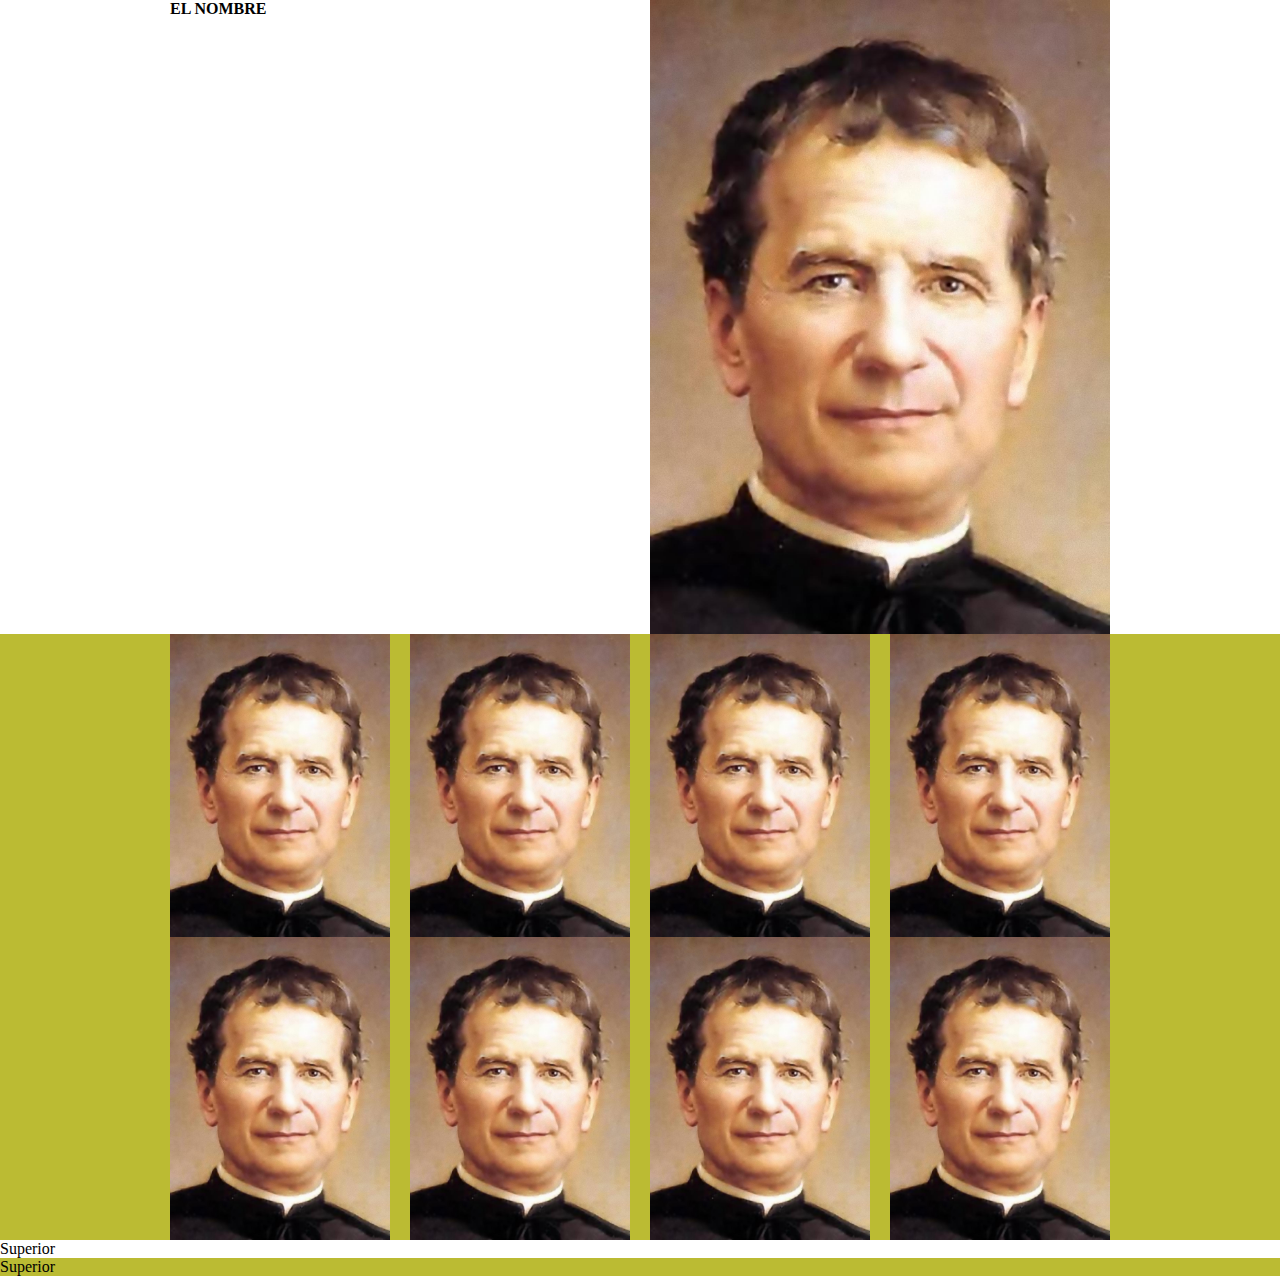
<file: clase 5/index2.html>
<!DOCTYPE html>
<html>
<head>
	<title>Nuevo clase 2</title>
	<link rel="stylesheet" type="text/css" href="css/vendor/reset.css">
	<link rel="stylesheet" type="text/css" href="css/vendor/grid.css">
	<link rel="stylesheet" type="text/css" href="css/styles.css">
	<meta charset='utf-8'>
</head>
<body>
<!-- .nav -->
<div class="nav">
	<div class="container_12">
		<div class="grid_6">
			<h1>EL NOMBRE</h1>
		</div>
		<div class="grid_6">
			<div class="box">
				<img src="img/bosco.jpg">
			</div>
		</div>
		<div class="clear"></div>
	</div>
</div>
<!-- .nav -->
<!-- .header -->
<div class="header">
	<div class="container_12">
		<div class="grid_3">
			<div class="box">
				<img src="img/bosco.jpg">
			</div>
		</div>
		<div class="grid_3">
			<div class="box">
				<img src="img/bosco.jpg">
			</div>
		</div>
		<div class="grid_3">
			<div class="box">
				<img src="img/bosco.jpg">
			</div>
		</div>
		<div class="grid_3">
			<div class="box">
				<img src="img/bosco.jpg">
			</div>
		</div>
		<div class="clear"></div>
		<div class="grid_3">
			<div class="box">
				<img src="img/bosco.jpg">
			</div>
		</div><div class="grid_3">
			<div class="box">
				<img src="img/bosco.jpg">
			</div>
		</div><div class="grid_3">
			<div class="box">
				<img src="img/bosco.jpg">
			</div>
		</div><div class="grid_3">
			<div class="box">
				<img src="img/bosco.jpg">
			</div>
		<div class="clear"></div>
		</div>
	</div>
</div>
<!-- .header -->
<!-- .container -->
<div class="container">
	Superior
</div>
<!-- .container -->
<!-- .footer -->
<div class="footer">
	Superior
</div>
<!-- .footer -->
</body>
</html>
</file>
<file: clase 5/css/vendor/grid.css>
/*
  960 Grid System ~ Core CSS.
  Learn more ~ http://960.gs/

  Licensed under GPL and MIT.
*/

/*
  Forces backgrounds to span full width,
  even if there is horizontal scrolling.
  Increase this if your layout is wider.

  Note: IE6 works fine without this fix.
*/

body {
  min-width: 960px;
}

/* `Container
----------------------------------------------------------------------------------------------------*/

.container_12 {
  margin-left: auto;
  margin-right: auto;
  width: 960px;
}

/* `Grid >> Global
----------------------------------------------------------------------------------------------------*/

.grid_1,
.grid_2,
.grid_3,
.grid_4,
.grid_5,
.grid_6,
.grid_7,
.grid_8,
.grid_9,
.grid_10,
.grid_11,
.grid_12 {
  display: inline;
  float: left;
  margin-left: 10px;
  margin-right: 10px;
}

.push_1, .pull_1,
.push_2, .pull_2,
.push_3, .pull_3,
.push_4, .pull_4,
.push_5, .pull_5,
.push_6, .pull_6,
.push_7, .pull_7,
.push_8, .pull_8,
.push_9, .pull_9,
.push_10, .pull_10,
.push_11, .pull_11 {
  position: relative;
}

/* `Grid >> Children (Alpha ~ First, Omega ~ Last)
----------------------------------------------------------------------------------------------------*/

.alpha {
  margin-left: 0;
}

.omega {
  margin-right: 0;
}

/* `Grid >> 12 Columns
----------------------------------------------------------------------------------------------------*/

.container_12 .grid_1 {
  width: 60px;
}

.container_12 .grid_2 {
  width: 140px;
}

.container_12 .grid_3 {
  width: 220px;
}

.container_12 .grid_4 {
  width: 300px;
}

.container_12 .grid_5 {
  width: 380px;
}

.container_12 .grid_6 {
  width: 460px;
}

.container_12 .grid_7 {
  width: 540px;
}

.container_12 .grid_8 {
  width: 620px;
}

.container_12 .grid_9 {
  width: 700px;
}

.container_12 .grid_10 {
  width: 780px;
}

.container_12 .grid_11 {
  width: 860px;
}

.container_12 .grid_12 {
  width: 940px;
}

/* `Prefix Extra Space >> 12 Columns
----------------------------------------------------------------------------------------------------*/

.container_12 .prefix_1 {
  padding-left: 80px;
}

.container_12 .prefix_2 {
  padding-left: 160px;
}

.container_12 .prefix_3 {
  padding-left: 240px;
}

.container_12 .prefix_4 {
  padding-left: 320px;
}

.container_12 .prefix_5 {
  padding-left: 400px;
}

.container_12 .prefix_6 {
  padding-left: 480px;
}

.container_12 .prefix_7 {
  padding-left: 560px;
}

.container_12 .prefix_8 {
  padding-left: 640px;
}

.container_12 .prefix_9 {
  padding-left: 720px;
}

.container_12 .prefix_10 {
  padding-left: 800px;
}

.container_12 .prefix_11 {
  padding-left: 880px;
}

/* `Suffix Extra Space >> 12 Columns
----------------------------------------------------------------------------------------------------*/

.container_12 .suffix_1 {
  padding-right: 80px;
}

.container_12 .suffix_2 {
  padding-right: 160px;
}

.container_12 .suffix_3 {
  padding-right: 240px;
}

.container_12 .suffix_4 {
  padding-right: 320px;
}

.container_12 .suffix_5 {
  padding-right: 400px;
}

.container_12 .suffix_6 {
  padding-right: 480px;
}

.container_12 .suffix_7 {
  padding-right: 560px;
}

.container_12 .suffix_8 {
  padding-right: 640px;
}

.container_12 .suffix_9 {
  padding-right: 720px;
}

.container_12 .suffix_10 {
  padding-right: 800px;
}

.container_12 .suffix_11 {
  padding-right: 880px;
}

/* `Push Space >> 12 Columns
----------------------------------------------------------------------------------------------------*/

.container_12 .push_1 {
  left: 80px;
}

.container_12 .push_2 {
  left: 160px;
}

.container_12 .push_3 {
  left: 240px;
}

.container_12 .push_4 {
  left: 320px;
}

.container_12 .push_5 {
  left: 400px;
}

.container_12 .push_6 {
  left: 480px;
}

.container_12 .push_7 {
  left: 560px;
}

.container_12 .push_8 {
  left: 640px;
}

.container_12 .push_9 {
  left: 720px;
}

.container_12 .push_10 {
  left: 800px;
}

.container_12 .push_11 {
  left: 880px;
}

/* `Pull Space >> 12 Columns
----------------------------------------------------------------------------------------------------*/

.container_12 .pull_1 {
  left: -80px;
}

.container_12 .pull_2 {
  left: -160px;
}

.container_12 .pull_3 {
  left: -240px;
}

.container_12 .pull_4 {
  left: -320px;
}

.container_12 .pull_5 {
  left: -400px;
}

.container_12 .pull_6 {
  left: -480px;
}

.container_12 .pull_7 {
  left: -560px;
}

.container_12 .pull_8 {
  left: -640px;
}

.container_12 .pull_9 {
  left: -720px;
}

.container_12 .pull_10 {
  left: -800px;
}

.container_12 .pull_11 {
  left: -880px;
}

/* `Clear Floated Elements
----------------------------------------------------------------------------------------------------*/

/* http://sonspring.com/journal/clearing-floats */

.clear {
  clear: both;
  display: block;
  overflow: hidden;
  visibility: hidden;
  width: 0;
  height: 0;
}

/* http://www.yuiblog.com/blog/2010/09/27/clearfix-reloaded-overflowhidden-demystified */

.clearfix:before,
.clearfix:after,
.container_12:before,
.container_12:after {
  content: '.';
  display: block;
  overflow: hidden;
  visibility: hidden;
  font-size: 0;
  line-height: 0;
  width: 0;
  height: 0;
}

.clearfix:after,
.container_12:after {
  clear: both;
}

/*
  The following zoom:1 rule is specifically for IE6 + IE7.
  Move to separate stylesheet if invalid CSS is a problem.
*/

.clearfix,
.container_12 {
  zoom: 1;
}
</file>
<file: clase 5/css/styles.css>
.box img {
	width: 100%;
}

.caja {
	margin: 5px;
	text-align: justify;
}

.header, .footer {
	background:#bb3;
}
</file>
<file: clase_v2/css/estilo.css>
section {
  width: 100%;
  height: auto;
}
.data1 {
  background: red;
}
.data2 {
  background: blue;
}
.data3{
  background: yellow;
}
.data4{
  background: orange;
}
.left {
 float: left;
}
.right {
float: right;
}

.cf:before,
.cf:after {
    content: " "; /* 1 */
    display: table; /* 2 */
}
.cf:after {
    clear: both;
}
.cf {
    *zoom: 1;
}
.formacion .left {
  width: 50%;
  margin-left: 20px;
}
.formacion .right {
  width: 30%;
  margin-right: 20px;
}

.formacion {
  border: #000 solid 1px;
  margin-bottom: 10px;
  padding: 30px;
}
.container {
  width: 1200px;
  margin: auto;
}
body {
  font-family: "Roboto+Condensed",Helvetica, Arial, sans-serif;
  font-weight: 400;
}
h1 {
  font-weight: 700;
}
p {
  font-family: 
} 
.right ul li {
  color: red;
}
</file>
<file: fe-clase3/css/styles.css>
/**
 * http://nicolasgallagher.com/micro-clearfix-hack/
 *
 * For modern browsers
 * 1. The space content is one way to avoid an Opera bug when the
 *    contenteditable attribute is included anywhere else in the document.
 *    Otherwise it causes space to appear at the top and bottom of elements
 *    that are clearfixed.
 * 2. The use of `table` rather than `block` is only necessary if using
 *    `:before` to contain the top-margins of child elements.
 */
.cf:before,
.cf:after {
    content: " "; /* 1 */
    display: table; /* 2 */
}

.cf:after {
    clear: both;
}

/**
 * For IE 6/7 only
 * Include this rule to trigger hasLayout and contain floats.
 */
.cf {
    *zoom: 1;
}

/*
*
* Colour Pallete
* http://www.colourlovers.com/palette/3746946/Mad_as_a_Hatter
*
*/

body {
  font-family: "Cabin","Anton", Helvetica, Arial;
  font-size: 16px;
  background: #f4f4f4;
  margin: 0;
  padding: 0;
}

p {
  font-family: "Cabin";
  font-weight: 400;
  line-height: 22px;
}

.header-title {
  float: left;
  line-height:5px;
}

.header-nav {
  float:right;
  list-style: none;
  margin-top: 25px;
}

  .header-nav li {
    margin-right: 200px;
    width: 210px;
    height: auto;
  }

.hero {
  background: #0097db;
}

.contact {
  background:  #0097dc;
}

.row {
  width: 960px;
  margin: 0 auto;
  padding: 30px;
}

.hero {
  color: #f8e7a1;
}

.hero-image {
  float: right;
  width: 60%;
}

  .hero-image img {
    width: 100%;
  }

.hero-content {
  float: left;
  width: 30%;
}

  .hero-content h2 {
    font-size: 40px;
    letter-spacing: -2px;
  }

  .hero-content p {
    color: #f4f4f4;
  }

.features {
  background: #e5e5e5;

}

.features-title {
  text-align: center;
}

.features-title h4 {
    text-align: left;
    font-size: 20px;
    color: #0097db;
    letter-spacing: -2px;
  }
.features-title p {
    text-align: left;
    font-size: 8px;
    color: #0097db;
    letter-spacing: -2px;
  }

.features-list-item {
  float: left;
  width: 20%;
  color: #a4558e;
}
.features-list-item img{
  vertical-align: center;
  width: 90%;
}

/*
  Esta pseudo-class se utiliza para seleccionar el div.features-list-item que se
  encuentra en el medio del listado.
*/
/*.features-list-item:not(:first-child):not(:last-child) {
  margin: 0 2%;
}

  .features-list-item img {
    width: 100%;
  }

  .features-list-item p {
    color: #333;
  }

.contact-form {
  float: left;
  width: 30%;
  margin-right: 4%;
  color: #f4f4f4;
}

.contact-form .field {
  margin-bottom: 20px;
}

  .contact-form .field input,
  .contact-form .field textarea {
    float: right;
    width: 100%;
  }

  .contact-form .field textarea {
    float: right;
    height: 30%;
  }
.textarea {
  float: left;
}
.contact-info {
  float: right;
  width: 10%;
}

  .contact-info img {
    width: 40%;
  }*/

  /*desde aqui meti manos*/
h1 {
  font-family: "Anton";
  font-size: 40px;
  letter-spacing: 2px;
  white-space: -20px;
  color: #3a96d8;
  font-weight: 700;
}
h2 {
  font-family: "Anton";
  font-size: 60px;
  letter-spacing: 2px;
  white-space: -20px;
  color: #3a96d8;
  font-weight: 700;
}
h3 {
  font-family: "Cabin";
  font-size: 18px;
  white-space: -20px;
  font-weight: 700;
}
h4 {
  font-family: "Cabin";
  font-size: 20px;
  white-space: -20px;
  color: #ffffff;
  font-weight: 700;
}
.texcir2 p {
  font-family: "Cabin";
  font-size: 20px;
  white-space: -20px;
  color: #3a96d8;
  font-weight: 700;
  margin-top: 3px;
  margin-bottom: 3px;
}
.texcir2 p.num {
  font-size: 40px;
}
.texcir2 {
  position: relative;
  display: inline-block;
  height: 75px;
  width:100px;
  margin-left: 5px;
  margin-top: 5px;
  text-align: center;
  background-color: #ffffff;
  padding-top: 25px;
}

.img1 img {
  float: right;
  width: 30%;
}
.listonazul {
    margin-right: 80px;
    float: right;
    width: 80%;
}
.header-2 {
  margin-right: 190px;
  margin-left: 190px;
  margin-top: 20px;
  margin-bottom: 20px;
}
.texcir {
  position: relative;
  display: inline-block;
  height: 100px;
  width:100px;
  border-radius: 100%;
  margin-left: 5px;
  margin-top: 5px;
  text-align: center;
  background-color: #3a96d8;
}

.texcirexplicacion {
  float: right;
  width: 80%;
  margin:
}
.texcirexplicacion p {
  position: relative;
  font-size: 14px;
  font-family: "Arial";
  color: #767676
}
.texcir p {
  position: relative;
  margin-top: 40px;
  font-size: 16px;
  font-family: "Arial Black";
  color: #ffffff
}

.lineagris div {
  background-color: #767676;
  height: 2px;
  width: auto;
  margin: auto; 
}
.contact-info img{
      float: right;
      width: 5%;
      margin: -30;
}
.contact-img2 {
  width: 30%;
  margin: 0px;
  margin-top:40px; 
  padding: -40px;
}

.left {
  float: left;
}
.right {
  float: right;
}
</file>
<file: Tp 5/css/vendor/grid.css>
/*
  960 Grid System ~ Core CSS.
  Learn more ~ http://960.gs/

  Licensed under GPL and MIT.
*/

/*
  Forces backgrounds to span full width,
  even if there is horizontal scrolling.
  Increase this if your layout is wider.

  Note: IE6 works fine without this fix.
*/

body {
  min-width: 960px;
}

/* `Container
----------------------------------------------------------------------------------------------------*/

.container_12 {
  margin-left: auto;
  margin-right: auto;
  width: 960px;
}

/* `Grid >> Global
----------------------------------------------------------------------------------------------------*/

.grid_1,
.grid_2,
.grid_3,
.grid_4,
.grid_5,
.grid_6,
.grid_7,
.grid_8,
.grid_9,
.grid_10,
.grid_11,
.grid_12 {
  display: inline;
  float: left;
  margin-left: 10px;
  margin-right: 10px;
}

.push_1, .pull_1,
.push_2, .pull_2,
.push_3, .pull_3,
.push_4, .pull_4,
.push_5, .pull_5,
.push_6, .pull_6,
.push_7, .pull_7,
.push_8, .pull_8,
.push_9, .pull_9,
.push_10, .pull_10,
.push_11, .pull_11 {
  position: relative;
}

/* `Grid >> Children (Alpha ~ First, Omega ~ Last)
----------------------------------------------------------------------------------------------------*/

.alpha {
  margin-left: 0;
}

.omega {
  margin-right: 0;
}

/* `Grid >> 12 Columns
----------------------------------------------------------------------------------------------------*/

.container_12 .grid_1 {
  width: 60px;
}

.container_12 .grid_2 {
  width: 140px;
}

.container_12 .grid_3 {
  width: 220px;
}

.container_12 .grid_4 {
  width: 300px;
}

.container_12 .grid_5 {
  width: 380px;
}

.container_12 .grid_6 {
  width: 460px;
}

.container_12 .grid_7 {
  width: 540px;
}

.container_12 .grid_8 {
  width: 620px;
}

.container_12 .grid_9 {
  width: 700px;
}

.container_12 .grid_10 {
  width: 780px;
}

.container_12 .grid_11 {
  width: 860px;
}

.container_12 .grid_12 {
  width: 940px;
}

/* `Prefix Extra Space >> 12 Columns
----------------------------------------------------------------------------------------------------*/

.container_12 .prefix_1 {
  padding-left: 80px;
}

.container_12 .prefix_2 {
  padding-left: 160px;
}

.container_12 .prefix_3 {
  padding-left: 240px;
}

.container_12 .prefix_4 {
  padding-left: 320px;
}

.container_12 .prefix_5 {
  padding-left: 400px;
}

.container_12 .prefix_6 {
  padding-left: 480px;
}

.container_12 .prefix_7 {
  padding-left: 560px;
}

.container_12 .prefix_8 {
  padding-left: 640px;
}

.container_12 .prefix_9 {
  padding-left: 720px;
}

.container_12 .prefix_10 {
  padding-left: 800px;
}

.container_12 .prefix_11 {
  padding-left: 880px;
}

/* `Suffix Extra Space >> 12 Columns
----------------------------------------------------------------------------------------------------*/

.container_12 .suffix_1 {
  padding-right: 80px;
}

.container_12 .suffix_2 {
  padding-right: 160px;
}

.container_12 .suffix_3 {
  padding-right: 240px;
}

.container_12 .suffix_4 {
  padding-right: 320px;
}

.container_12 .suffix_5 {
  padding-right: 400px;
}

.container_12 .suffix_6 {
  padding-right: 480px;
}

.container_12 .suffix_7 {
  padding-right: 560px;
}

.container_12 .suffix_8 {
  padding-right: 640px;
}

.container_12 .suffix_9 {
  padding-right: 720px;
}

.container_12 .suffix_10 {
  padding-right: 800px;
}

.container_12 .suffix_11 {
  padding-right: 880px;
}

/* `Push Space >> 12 Columns
----------------------------------------------------------------------------------------------------*/

.container_12 .push_1 {
  left: 80px;
}

.container_12 .push_2 {
  left: 160px;
}

.container_12 .push_3 {
  left: 240px;
}

.container_12 .push_4 {
  left: 320px;
}

.container_12 .push_5 {
  left: 400px;
}

.container_12 .push_6 {
  left: 480px;
}

.container_12 .push_7 {
  left: 560px;
}

.container_12 .push_8 {
  left: 640px;
}

.container_12 .push_9 {
  left: 720px;
}

.container_12 .push_10 {
  left: 800px;
}

.container_12 .push_11 {
  left: 880px;
}

/* `Pull Space >> 12 Columns
----------------------------------------------------------------------------------------------------*/

.container_12 .pull_1 {
  left: -80px;
}

.container_12 .pull_2 {
  left: -160px;
}

.container_12 .pull_3 {
  left: -240px;
}

.container_12 .pull_4 {
  left: -320px;
}

.container_12 .pull_5 {
  left: -400px;
}

.container_12 .pull_6 {
  left: -480px;
}

.container_12 .pull_7 {
  left: -560px;
}

.container_12 .pull_8 {
  left: -640px;
}

.container_12 .pull_9 {
  left: -720px;
}

.container_12 .pull_10 {
  left: -800px;
}

.container_12 .pull_11 {
  left: -880px;
}

/* `Clear Floated Elements
----------------------------------------------------------------------------------------------------*/

/* http://sonspring.com/journal/clearing-floats */

.clear {
  clear: both;
  display: block;
  overflow: hidden;
  visibility: hidden;
  width: 0;
  height: 0;
}

/* http://www.yuiblog.com/blog/2010/09/27/clearfix-reloaded-overflowhidden-demystified */

.clearfix:before,
.clearfix:after,
.container_12:before,
.container_12:after {
  content: '.';
  display: block;
  overflow: hidden;
  visibility: hidden;
  font-size: 0;
  line-height: 0;
  width: 0;
  height: 0;
}

.clearfix:after,
.container_12:after {
  clear: both;
}

/*
  The following zoom:1 rule is specifically for IE6 + IE7.
  Move to separate stylesheet if invalid CSS is a problem.
*/

.clearfix,
.container_12 {
  zoom: 1;
}
</file>
<file: Tp 5/css/styles.css>
body {
  font-family: 'Lato', sans-serif;
  font-size: 16px;
}

.casa div {
	text-decoration: none;
	color: #FFFFFF;
	font-family: sans;
}

.hero {
  font-family: 'Pinyon Script', cursive;
  font-size: 40px;
}
.publi {
	background: #2A2A2A;
	padding: 10px;
}
.nav {
	background: #345071;
	padding-bottom: 15px;

}
.nav li {
	display: inline-block;
}
li a {
	font-family: "Lato";
	text-decoration: none;
	color: #FFFFFF;
	margin: 10px;
}

.box {
	width: 100%;
	background: url("../img/hero.jpg") bottom center no-repeat;
	background-size: cover;
}
.box p {
	font-size: 60px;
	text-align: center;
	color: #FFFFFF;
	padding: 200px;
}

.ajuste {
	background: #BFD9F2;
}
h2 {
	font-family:"Lato";
	color: #95BADF;
	font-style: 24px;
	padding: 20px;
}
.ajuste div img {
	padding-left: 400px;
}

.box p {
	font-family: "Pinyon Script";
}

.img-box img {
	margin: 0px;
  	width: 100%;
  	padding-top: 30px;

}

.descri, .footer {
	background-color: #95BADF;
}
.descri div {
	display: inline-block;
	margin-top: 15px;
	margin-left: 5px;
	margin-right: 5px;
	font-family: "Lato";
	color:#FFFFFF;
}
h1 {
	font-family: "Lato";
	font-size: 14px;
	padding-top: 20px;
}
</file>
<file: Tp 6/css/vendor/grid.css>
/*
  960 Grid System ~ Core CSS.
  Learn more ~ http://960.gs/

  Licensed under GPL and MIT.
*/

/*
  Forces backgrounds to span full width,
  even if there is horizontal scrolling.
  Increase this if your layout is wider.

  Note: IE6 works fine without this fix.
*/

body {
  min-width: 960px;
}

/* `Container
----------------------------------------------------------------------------------------------------*/

.container_12 {
  margin-left: auto;
  margin-right: auto;
  width: 960px;
}

/* `Grid >> Global
----------------------------------------------------------------------------------------------------*/

.grid_1,
.grid_2,
.grid_3,
.grid_4,
.grid_5,
.grid_6,
.grid_7,
.grid_8,
.grid_9,
.grid_10,
.grid_11,
.grid_12 {
  display: inline;
  float: left;
  margin-left: 10px;
  margin-right: 10px;
}

.push_1, .pull_1,
.push_2, .pull_2,
.push_3, .pull_3,
.push_4, .pull_4,
.push_5, .pull_5,
.push_6, .pull_6,
.push_7, .pull_7,
.push_8, .pull_8,
.push_9, .pull_9,
.push_10, .pull_10,
.push_11, .pull_11 {
  position: relative;
}

/* `Grid >> Children (Alpha ~ First, Omega ~ Last)
----------------------------------------------------------------------------------------------------*/

.alpha {
  margin-left: 0;
}

.omega {
  margin-right: 0;
}

/* `Grid >> 12 Columns
----------------------------------------------------------------------------------------------------*/

.container_12 .grid_1 {
  width: 60px;
}

.container_12 .grid_2 {
  width: 140px;
}

.container_12 .grid_3 {
  width: 220px;
}

.container_12 .grid_4 {
  width: 300px;
}

.container_12 .grid_5 {
  width: 380px;
}

.container_12 .grid_6 {
  width: 460px;
}

.container_12 .grid_7 {
  width: 540px;
}

.container_12 .grid_8 {
  width: 620px;
}

.container_12 .grid_9 {
  width: 700px;
}

.container_12 .grid_10 {
  width: 780px;
}

.container_12 .grid_11 {
  width: 860px;
}

.container_12 .grid_12 {
  width: 940px;
}

/* `Prefix Extra Space >> 12 Columns
----------------------------------------------------------------------------------------------------*/

.container_12 .prefix_1 {
  padding-left: 80px;
}

.container_12 .prefix_2 {
  padding-left: 160px;
}

.container_12 .prefix_3 {
  padding-left: 240px;
}

.container_12 .prefix_4 {
  padding-left: 320px;
}

.container_12 .prefix_5 {
  padding-left: 400px;
}

.container_12 .prefix_6 {
  padding-left: 480px;
}

.container_12 .prefix_7 {
  padding-left: 560px;
}

.container_12 .prefix_8 {
  padding-left: 640px;
}

.container_12 .prefix_9 {
  padding-left: 720px;
}

.container_12 .prefix_10 {
  padding-left: 800px;
}

.container_12 .prefix_11 {
  padding-left: 880px;
}

/* `Suffix Extra Space >> 12 Columns
----------------------------------------------------------------------------------------------------*/

.container_12 .suffix_1 {
  padding-right: 80px;
}

.container_12 .suffix_2 {
  padding-right: 160px;
}

.container_12 .suffix_3 {
  padding-right: 240px;
}

.container_12 .suffix_4 {
  padding-right: 320px;
}

.container_12 .suffix_5 {
  padding-right: 400px;
}

.container_12 .suffix_6 {
  padding-right: 480px;
}

.container_12 .suffix_7 {
  padding-right: 560px;
}

.container_12 .suffix_8 {
  padding-right: 640px;
}

.container_12 .suffix_9 {
  padding-right: 720px;
}

.container_12 .suffix_10 {
  padding-right: 800px;
}

.container_12 .suffix_11 {
  padding-right: 880px;
}

/* `Push Space >> 12 Columns
----------------------------------------------------------------------------------------------------*/

.container_12 .push_1 {
  left: 80px;
}

.container_12 .push_2 {
  left: 160px;
}

.container_12 .push_3 {
  left: 240px;
}

.container_12 .push_4 {
  left: 320px;
}

.container_12 .push_5 {
  left: 400px;
}

.container_12 .push_6 {
  left: 480px;
}

.container_12 .push_7 {
  left: 560px;
}

.container_12 .push_8 {
  left: 640px;
}

.container_12 .push_9 {
  left: 720px;
}

.container_12 .push_10 {
  left: 800px;
}

.container_12 .push_11 {
  left: 880px;
}

/* `Pull Space >> 12 Columns
----------------------------------------------------------------------------------------------------*/

.container_12 .pull_1 {
  left: -80px;
}

.container_12 .pull_2 {
  left: -160px;
}

.container_12 .pull_3 {
  left: -240px;
}

.container_12 .pull_4 {
  left: -320px;
}

.container_12 .pull_5 {
  left: -400px;
}

.container_12 .pull_6 {
  left: -480px;
}

.container_12 .pull_7 {
  left: -560px;
}

.container_12 .pull_8 {
  left: -640px;
}

.container_12 .pull_9 {
  left: -720px;
}

.container_12 .pull_10 {
  left: -800px;
}

.container_12 .pull_11 {
  left: -880px;
}

/* `Clear Floated Elements
----------------------------------------------------------------------------------------------------*/

/* http://sonspring.com/journal/clearing-floats */

.clear {
  clear: both;
  display: block;
  overflow: hidden;
  visibility: hidden;
  width: 0;
  height: 0;
}

/* http://www.yuiblog.com/blog/2010/09/27/clearfix-reloaded-overflowhidden-demystified */

.clearfix:before,
.clearfix:after,
.container_12:before,
.container_12:after {
  content: '.';
  display: block;
  overflow: hidden;
  visibility: hidden;
  font-size: 0;
  line-height: 0;
  width: 0;
  height: 0;
}

.clearfix:after,
.container_12:after {
  clear: both;
}

/*
  The following zoom:1 rule is specifically for IE6 + IE7.
  Move to separate stylesheet if invalid CSS is a problem.
*/

.clearfix,
.container_12 {
  zoom: 1;
}
</file>
<file: Tp 6/css/style.css>
.field input:focus {
  background:#ff7;
}

body {
	font-family: helvetica;
	margin: 20px;
	vertical-align: center;
	padding: 10px;
	font-size: 12px;
	background-color: #e2e2e2;
}
img {
	width: 200px;
}
.datper {
	padding: 20px;
}
.for {
	padding: 20px;
}
h1 {
	font-family: helvetica;
	font-size: 16px;
	margin: 0px;
}
h2 {
	font-family: helvetica;
	font-size: 13px;
}

p {
	font-family: Arial;
	font-size: 12px;
}

.container_12 .obras div {
	display: inline;
}
.container_12 {
	padding: 10px;
}
</file>
<file: Primera clase/practico_cv1/css/styles.css>
body {
	background: #666;
	color: blue;
}
article{
	width: 960px;
	background: #f4f4f4;
	margin:20px auto;
	padding:20px;
}
.list li {
	color:#333;
}
article header {
	text-align: center;
	border-bottom: 5px #bb3 solid;
}
article header img{
	height: 150px;
}
article header h2{
	color: #bbbb66;
}
</file>
<file: Primera clase/Tarea_v1/css/styles.css>
body {
	background: #e9eaed;
	color: #8e8e91;
	font-family: 'Playball','Dosis', Helvetica, Arial, sans-serif;
}
article{
	width: 960px;
	background: #ffffff;
	margin:20px auto;
	padding:20px;
}
article header {
	border-bottom: 5px #bb3 solid;
}
article header img{
	height: 150px;
}
article header h2{
	font-size: 26px
	color: #bbbb66;
}
h1 {
	margin: 0;
	font-size: 36px	
}
h3 {
	font-size: 20px
}
#titular{
	Color:#8E8E91;
}
.subtitulo {
	color:#bbbb66;
}
p {
	font-family: 'Dosis';
	font-size: 16px;
	font-weight: 500;
	color: black;
}
footer{
	font-style: italic;
	text-align: center;
}
.fin {
	font-style: bold;
	text-align: center;
}
</file>
<file: Tp 5/muestra/css/vendor/grid.css>
/*
  960 Grid System ~ Core CSS.
  Learn more ~ http://960.gs/

  Licensed under GPL and MIT.
*/

/*
  Forces backgrounds to span full width,
  even if there is horizontal scrolling.
  Increase this if your layout is wider.

  Note: IE6 works fine without this fix.
*/

body {
  min-width: 960px;
}

/* `Container
----------------------------------------------------------------------------------------------------*/

.container_12 {
  margin-left: auto;
  margin-right: auto;
  width: 960px;
}

/* `Grid >> Global
----------------------------------------------------------------------------------------------------*/

.grid_1,
.grid_2,
.grid_3,
.grid_4,
.grid_5,
.grid_6,
.grid_7,
.grid_8,
.grid_9,
.grid_10,
.grid_11,
.grid_12 {
  display: inline;
  float: left;
  margin-left: 10px;
  margin-right: 10px;
}

.push_1, .pull_1,
.push_2, .pull_2,
.push_3, .pull_3,
.push_4, .pull_4,
.push_5, .pull_5,
.push_6, .pull_6,
.push_7, .pull_7,
.push_8, .pull_8,
.push_9, .pull_9,
.push_10, .pull_10,
.push_11, .pull_11 {
  position: relative;
}

/* `Grid >> Children (Alpha ~ First, Omega ~ Last)
----------------------------------------------------------------------------------------------------*/

.alpha {
  margin-left: 0;
}

.omega {
  margin-right: 0;
}

/* `Grid >> 12 Columns
----------------------------------------------------------------------------------------------------*/

.container_12 .grid_1 {
  width: 60px;
}

.container_12 .grid_2 {
  width: 140px;
}

.container_12 .grid_3 {
  width: 220px;
}

.container_12 .grid_4 {
  width: 300px;
}

.container_12 .grid_5 {
  width: 380px;
}

.container_12 .grid_6 {
  width: 460px;
}

.container_12 .grid_7 {
  width: 540px;
}

.container_12 .grid_8 {
  width: 620px;
}

.container_12 .grid_9 {
  width: 700px;
}

.container_12 .grid_10 {
  width: 780px;
}

.container_12 .grid_11 {
  width: 860px;
}

.container_12 .grid_12 {
  width: 940px;
}

/* `Prefix Extra Space >> 12 Columns
----------------------------------------------------------------------------------------------------*/

.container_12 .prefix_1 {
  padding-left: 80px;
}

.container_12 .prefix_2 {
  padding-left: 160px;
}

.container_12 .prefix_3 {
  padding-left: 240px;
}

.container_12 .prefix_4 {
  padding-left: 320px;
}

.container_12 .prefix_5 {
  padding-left: 400px;
}

.container_12 .prefix_6 {
  padding-left: 480px;
}

.container_12 .prefix_7 {
  padding-left: 560px;
}

.container_12 .prefix_8 {
  padding-left: 640px;
}

.container_12 .prefix_9 {
  padding-left: 720px;
}

.container_12 .prefix_10 {
  padding-left: 800px;
}

.container_12 .prefix_11 {
  padding-left: 880px;
}

/* `Suffix Extra Space >> 12 Columns
----------------------------------------------------------------------------------------------------*/

.container_12 .suffix_1 {
  padding-right: 80px;
}

.container_12 .suffix_2 {
  padding-right: 160px;
}

.container_12 .suffix_3 {
  padding-right: 240px;
}

.container_12 .suffix_4 {
  padding-right: 320px;
}

.container_12 .suffix_5 {
  padding-right: 400px;
}

.container_12 .suffix_6 {
  padding-right: 480px;
}

.container_12 .suffix_7 {
  padding-right: 560px;
}

.container_12 .suffix_8 {
  padding-right: 640px;
}

.container_12 .suffix_9 {
  padding-right: 720px;
}

.container_12 .suffix_10 {
  padding-right: 800px;
}

.container_12 .suffix_11 {
  padding-right: 880px;
}

/* `Push Space >> 12 Columns
----------------------------------------------------------------------------------------------------*/

.container_12 .push_1 {
  left: 80px;
}

.container_12 .push_2 {
  left: 160px;
}

.container_12 .push_3 {
  left: 240px;
}

.container_12 .push_4 {
  left: 320px;
}

.container_12 .push_5 {
  left: 400px;
}

.container_12 .push_6 {
  left: 480px;
}

.container_12 .push_7 {
  left: 560px;
}

.container_12 .push_8 {
  left: 640px;
}

.container_12 .push_9 {
  left: 720px;
}

.container_12 .push_10 {
  left: 800px;
}

.container_12 .push_11 {
  left: 880px;
}

/* `Pull Space >> 12 Columns
----------------------------------------------------------------------------------------------------*/

.container_12 .pull_1 {
  left: -80px;
}

.container_12 .pull_2 {
  left: -160px;
}

.container_12 .pull_3 {
  left: -240px;
}

.container_12 .pull_4 {
  left: -320px;
}

.container_12 .pull_5 {
  left: -400px;
}

.container_12 .pull_6 {
  left: -480px;
}

.container_12 .pull_7 {
  left: -560px;
}

.container_12 .pull_8 {
  left: -640px;
}

.container_12 .pull_9 {
  left: -720px;
}

.container_12 .pull_10 {
  left: -800px;
}

.container_12 .pull_11 {
  left: -880px;
}

/* `Clear Floated Elements
----------------------------------------------------------------------------------------------------*/

/* http://sonspring.com/journal/clearing-floats */

.clear {
  clear: both;
  display: block;
  overflow: hidden;
  visibility: hidden;
  width: 0;
  height: 0;
}

/* http://www.yuiblog.com/blog/2010/09/27/clearfix-reloaded-overflowhidden-demystified */

.clearfix:before,
.clearfix:after,
.container_12:before,
.container_12:after {
  content: '.';
  display: block;
  overflow: hidden;
  visibility: hidden;
  font-size: 0;
  line-height: 0;
  width: 0;
  height: 0;
}

.clearfix:after,
.container_12:after {
  clear: both;
}

/*
  The following zoom:1 rule is specifically for IE6 + IE7.
  Move to separate stylesheet if invalid CSS is a problem.
*/

.clearfix,
.container_12 {
  zoom: 1;
}
</file>
<file: Tp 5/muestra/css/styles.css>
body {
  font-family: Arial;
  font-size: 16px;
}

header, div.hero-unit, div.features, footer {
  padding: 30px;
}

.img-box img {
  width: 100%;
}

.nav {
  margin-top: 140px;
  margin-left: 40px;
}

.nav li {
  float: left;
  margin-right: 20px;
}

.nav li a {
  background: #00592d;
  color: white;
  text-decoration: none;
  padding: 10px 20px;

  -moz-border-radius: 10px;
  -webkit-border-radius: 10px;
  border-radius: 10px;
  -khtml-border-radius: 10px;
}

.nav li a:hover {
  background: #00b85c;
}

div.hero-unit, footer {
  background: #00592d;
}

.polaroid {
  background: #f4f4f4;
  boder: 1px solid #ccc;
  padding: 7px;
}

.hero-text {
  color: #f4f4f4;
}

.hero-text h2 {
  font-size: 48px;
  letter-spacing: -2px;
  margin-bottom: 10px;
}

.hero-text p {
  line-height: 20px;
  text-align: justify;
}

.hero-text .action {
  padding-top: 40px;
}

.hero-text .action a {
  color: white;
  text-decoration: none;
  border: 2px solid #f4f4f4;
  padding: 15px 30px;

  -moz-border-radius: 15px;
  -webkit-border-radius: 15px;
  border-radius: 15px;
  -khtml-border-radius: 15px;
}

.features .img-box {
  margin-top: 20px;
}
</file>
